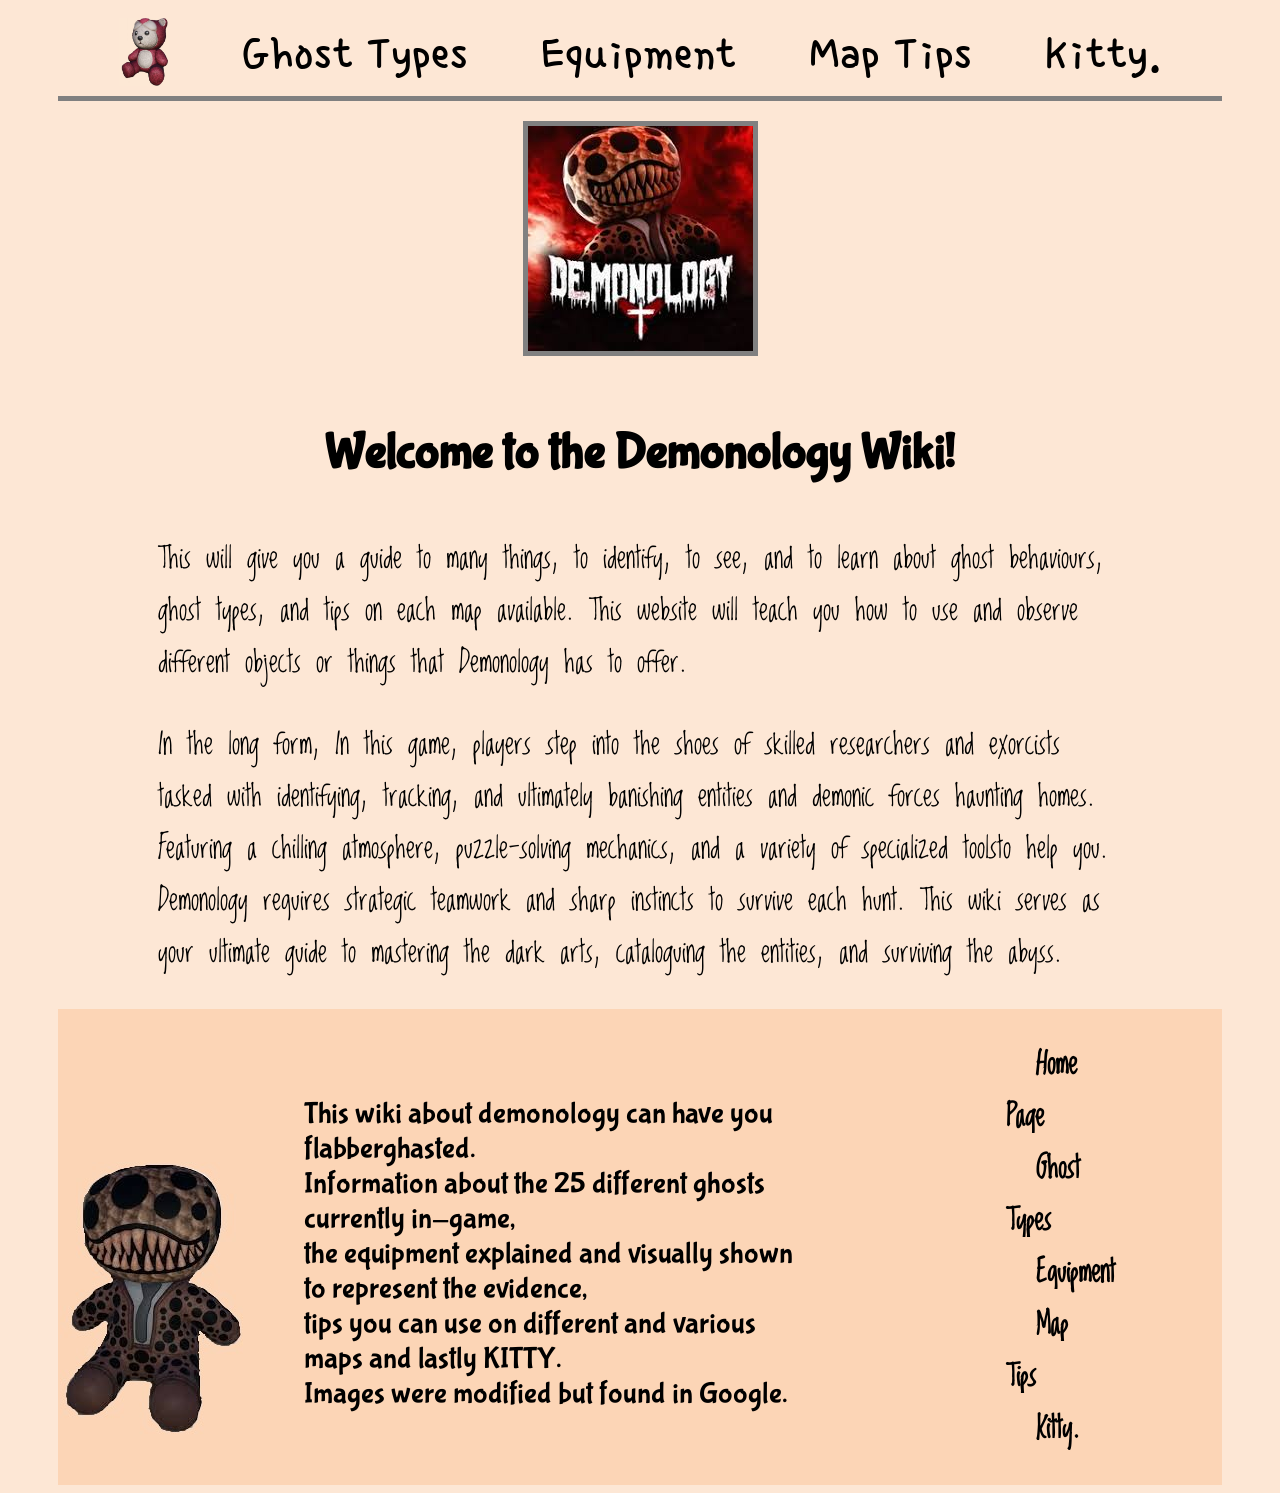
<file: index.html>
<html>
    <head>
        <link href="main.css" rel="stylesheet" type="text/css">
        <title>Demonology</title>
    </head>
    <body>
        <div class="links">
            <a href="index.html" class="link"><img class='logoimg'src="images/logo3.jpg" alt="demonologywikilogo"></a>
            <a href="ghosttypes.html" class="link f2">Ghost Types</a>
            <a href="equipment.html" class="link f3">Equipment</a>
            <a href="maptips.html" class="link f4">Map Tips</a>
            <a href="kitty.html" class=" link kitty f5">Kitty.</a>
        </div>
        <div class="background">
        <img class='startimg'src="images/start.jpg" alt="Demonology"><br>
        <h3>Welcome to the Demonology Wiki!</h3>
        <p class='topic'>This will give you a guide to many things, to identify, to see, and to learn about ghost behaviours, ghost types, and tips on each map available.
            This website will teach you how to use and observe different objects or things that Demonology has to offer.
        </p>
        <p>In the long form, 
        In this game, players step into the shoes of skilled researchers and exorcists tasked with identifying, tracking, and ultimately banishing entities and demonic forces haunting homes. 
        Featuring a chilling atmosphere, puzzle-solving mechanics, and a variety of specialized toolsto help you. Demonology requires strategic teamwork and sharp instincts to survive each hunt. 
        This wiki serves as your ultimate guide to mastering the dark arts, cataloguing the entities, and surviving the abyss.
        </p>
        </div>
        <div class="footer">
          <div class="biter">
            <img class="biterimg" src="images/biter.jpg" alt="biterplush">
          </div>
          <div class="smacker">
            <p class="footerfont">This wiki about demonology can have you flabberghasted.<br>
            Information about the 25 different ghosts currently in-game,<br>
            the equipment explained and visually shown to represent the evidence,<br>
            tips you can use on different and various maps and lastly KITTY.<br>
            Images were modified but found in Google.
            </p>
          </div>
          <div class="dastupids">
            <p>
            <a href="index.html" class="link now f1 foot">Home Page</a><br>
            <a href="ghosttypes.html" class="link f2 foot">Ghost Types</a><br>
            <a href="equipment.html" class="link f3 foot">Equipment</a><br>
            <a href="maptips.html" class="link f4 foot">Map Tips</a><br>
            <a href="kitty.html" class=" link kitty f5 foot">Kitty.</a><br>
            </p>
          </div>
        </div>
    </body>
</html>
</file>
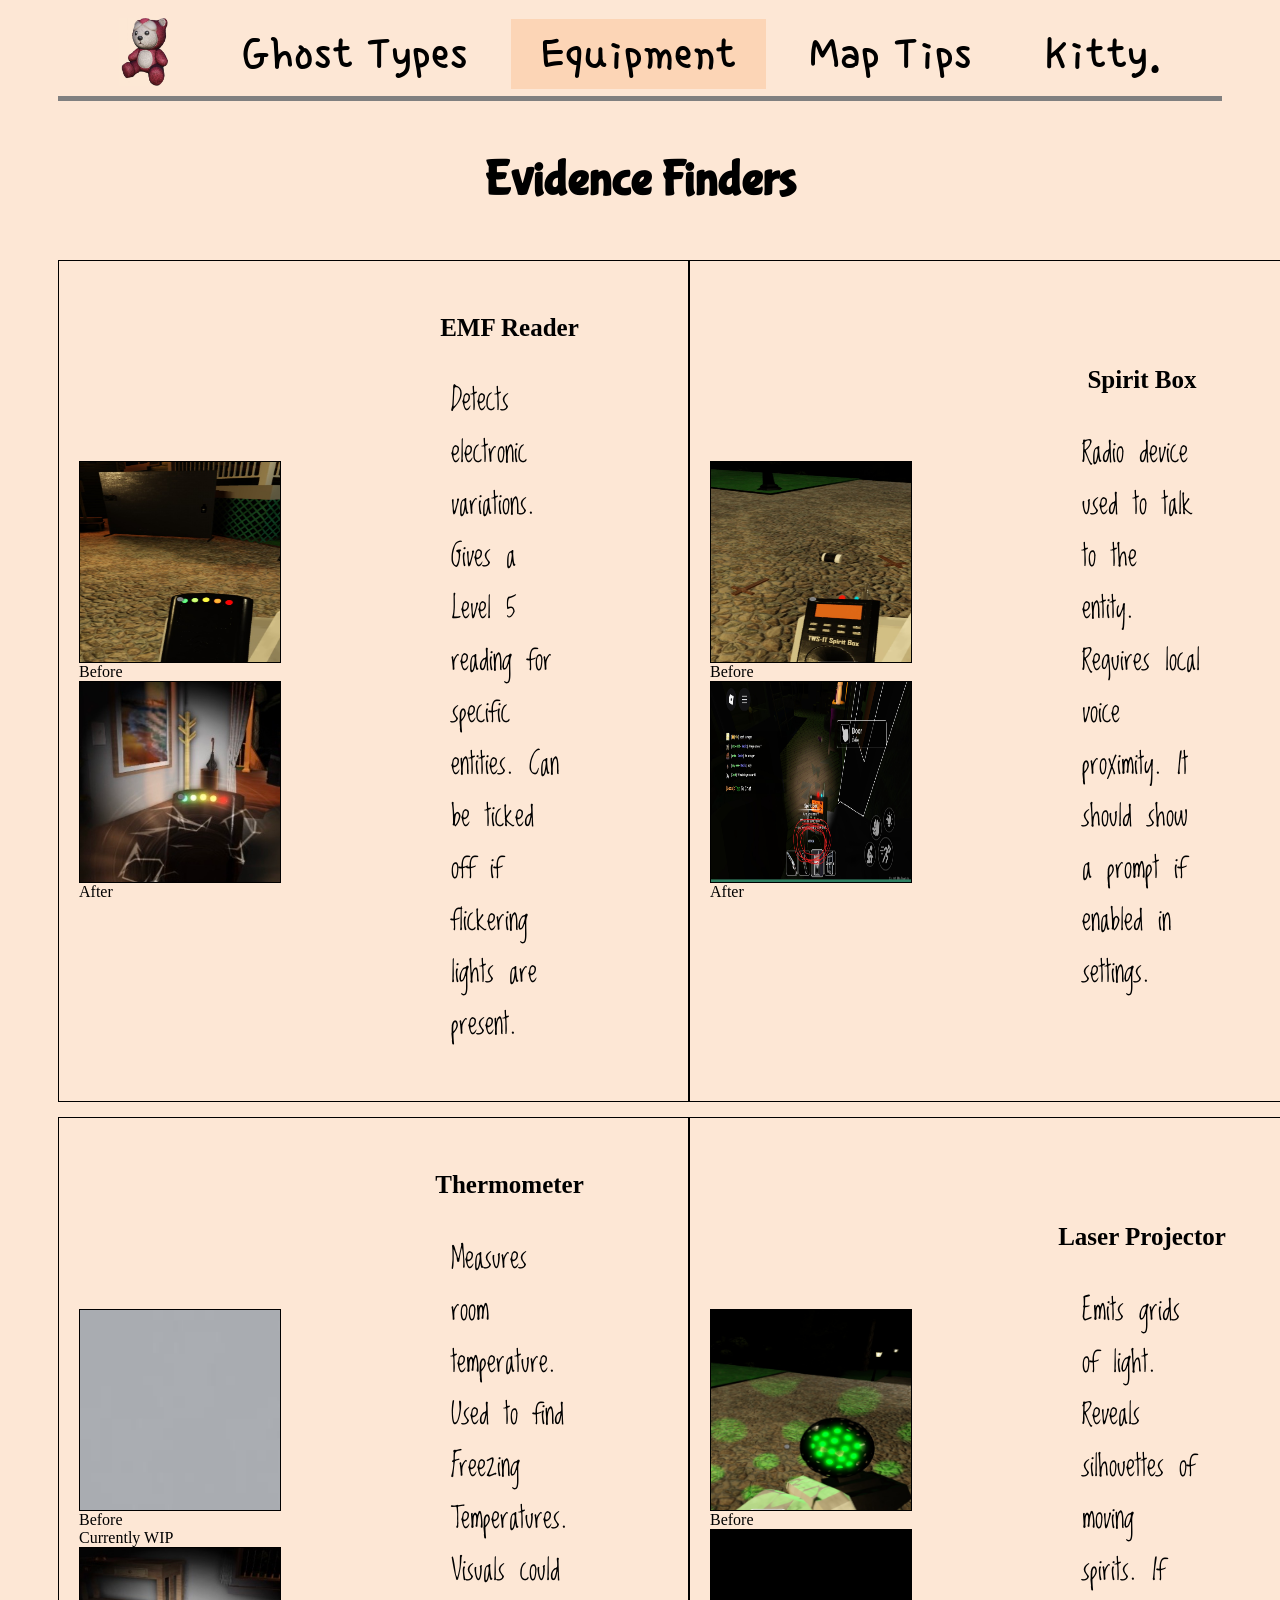
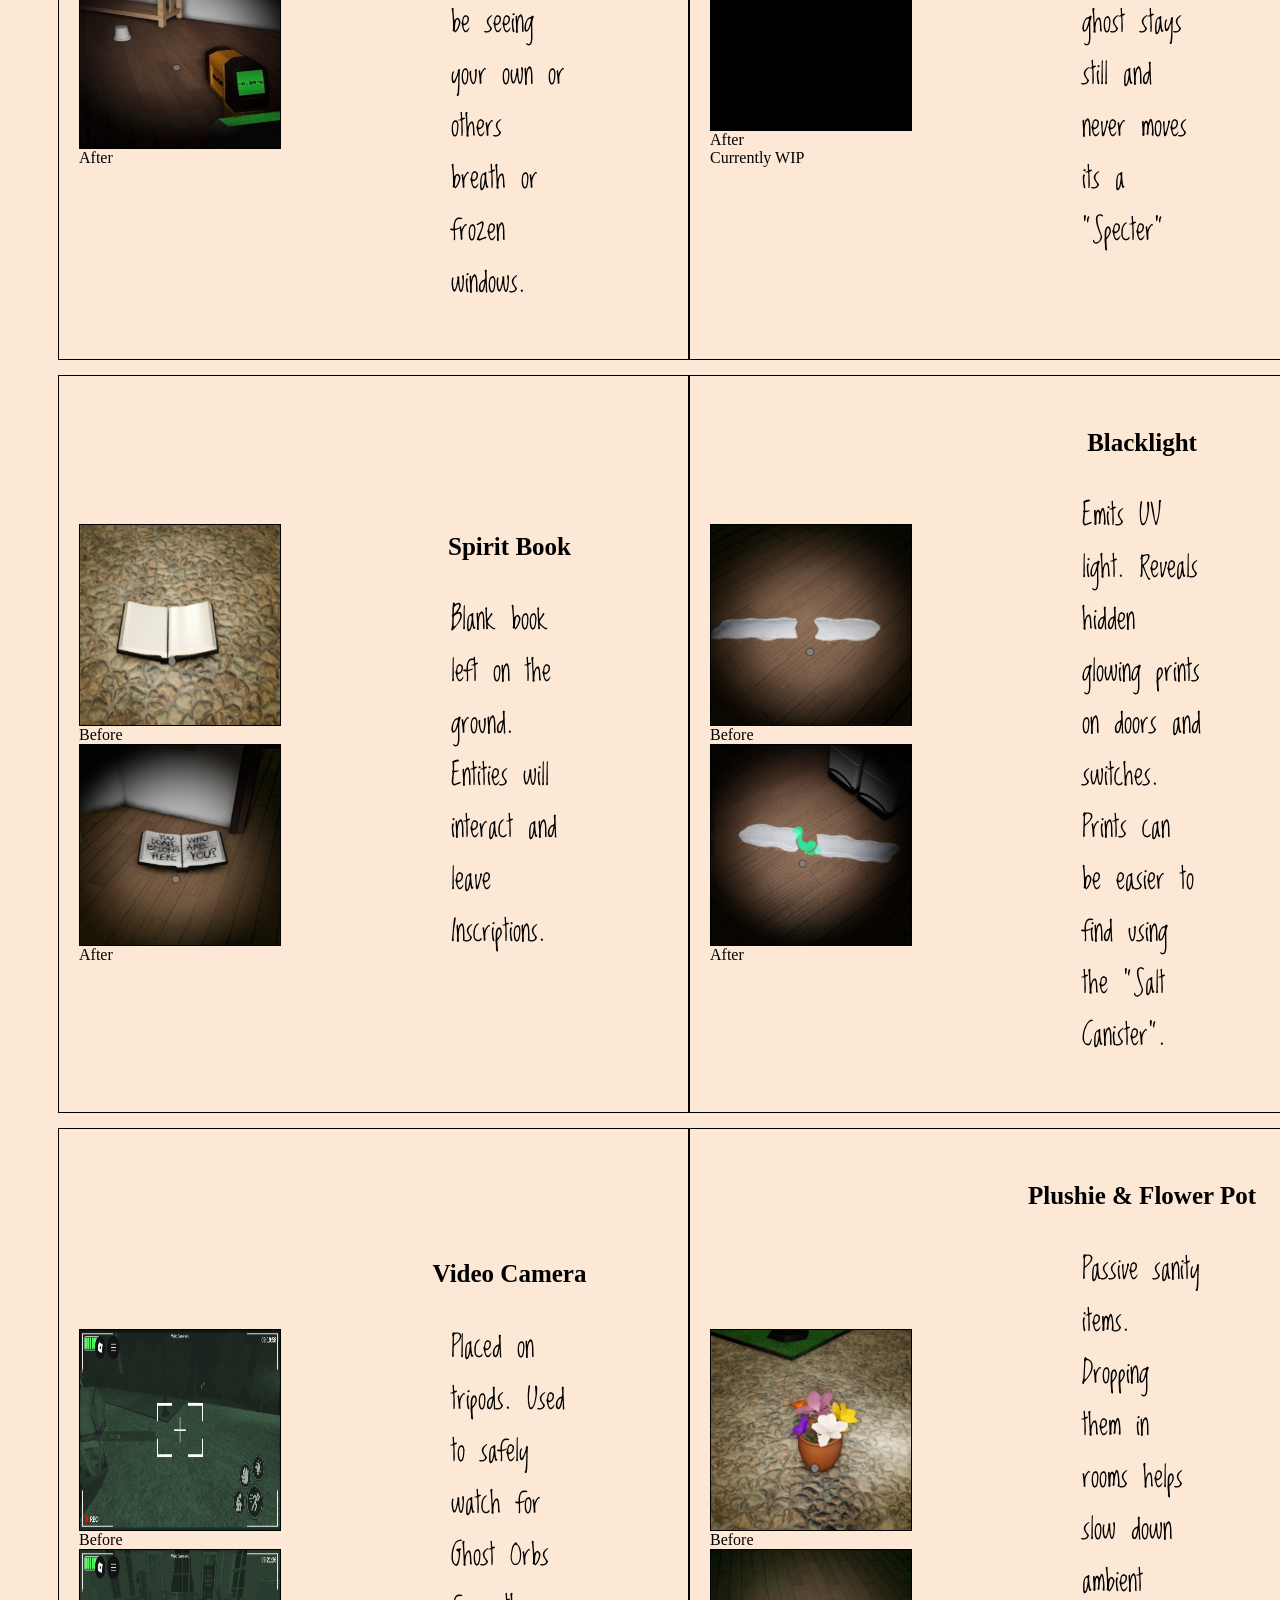
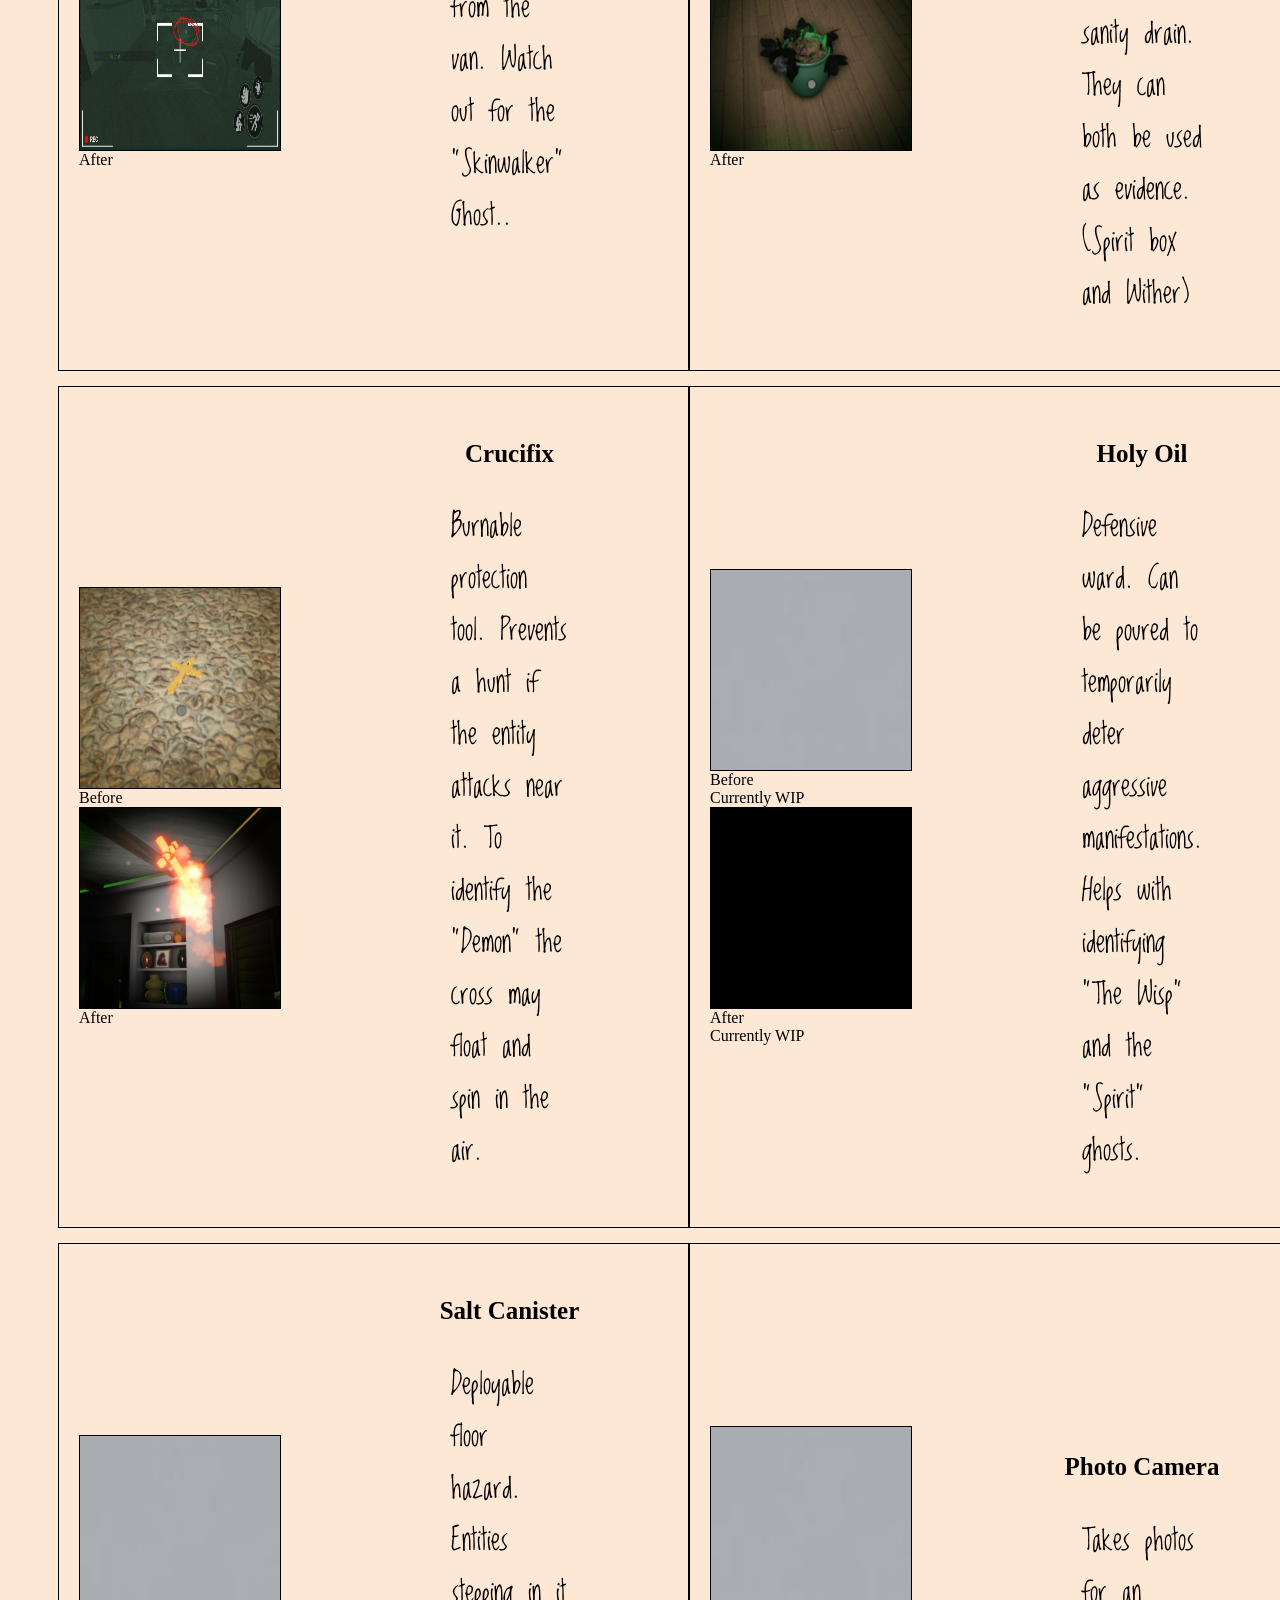
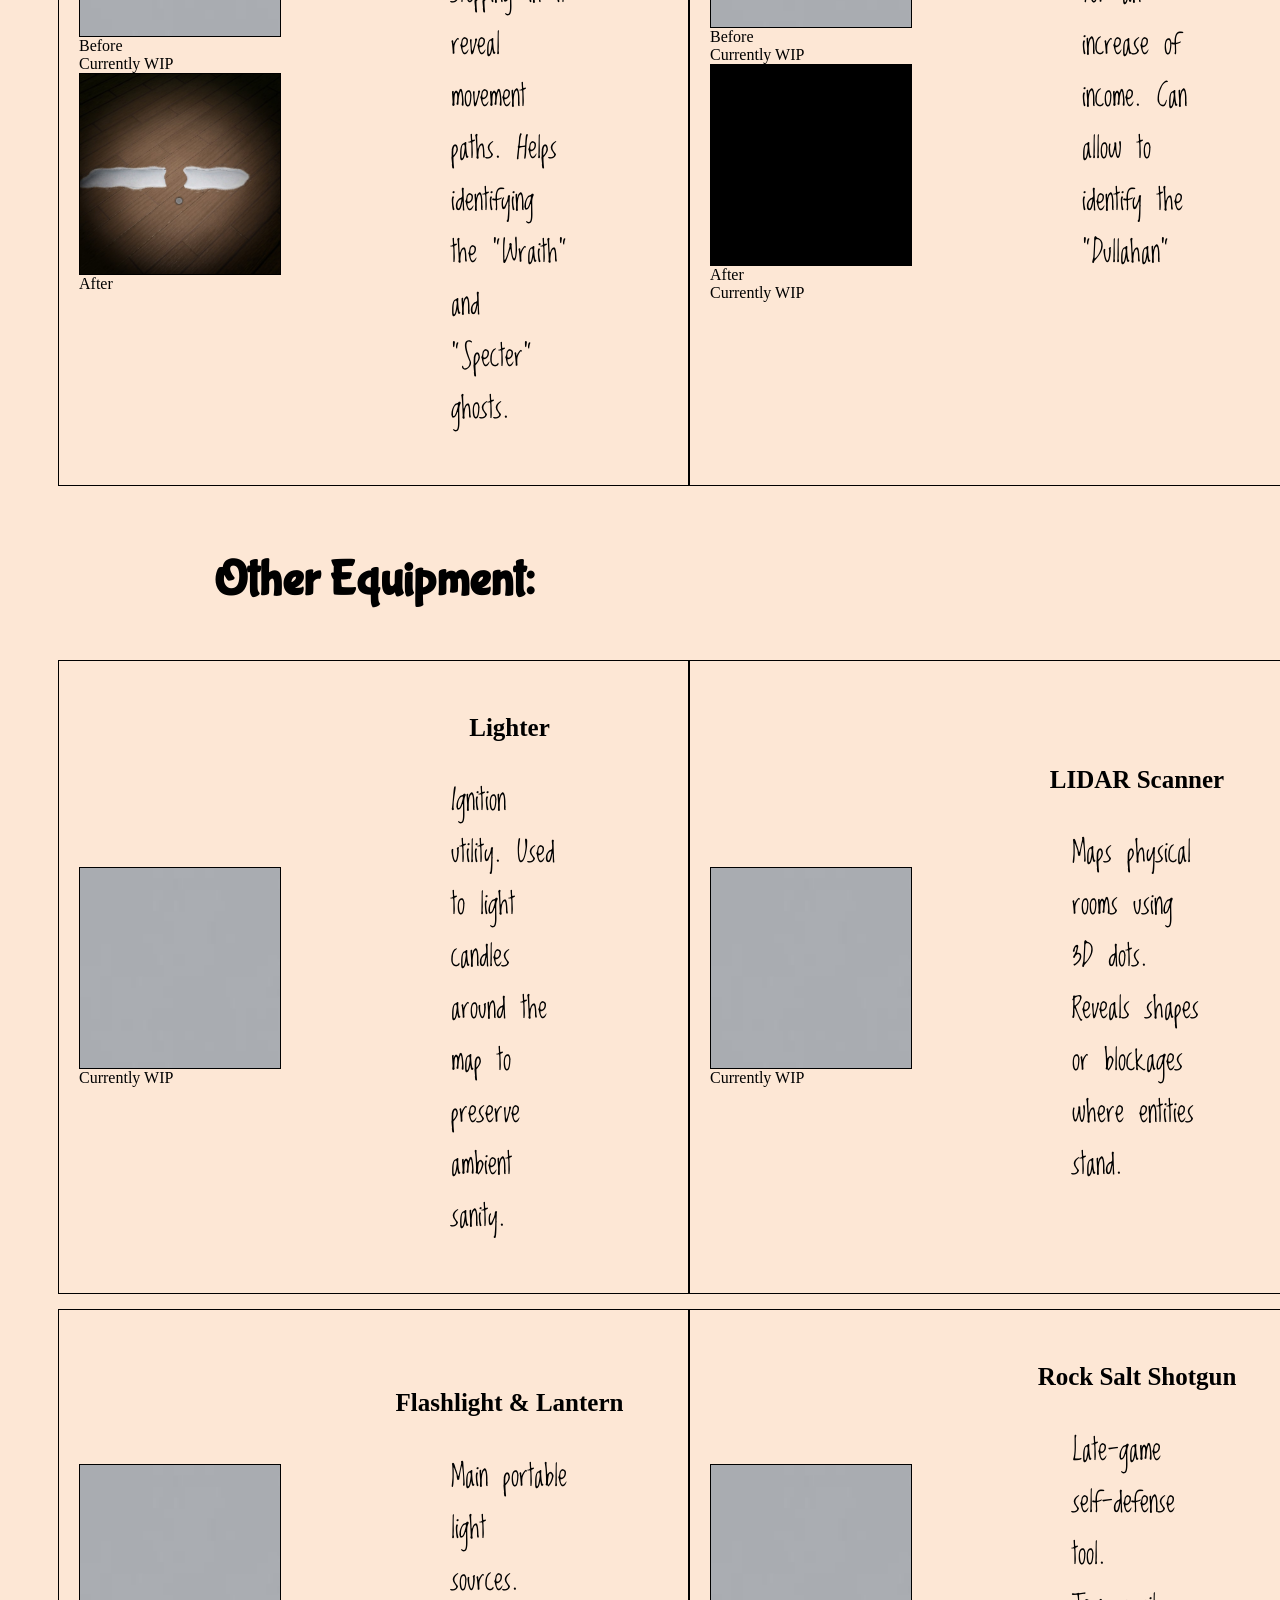
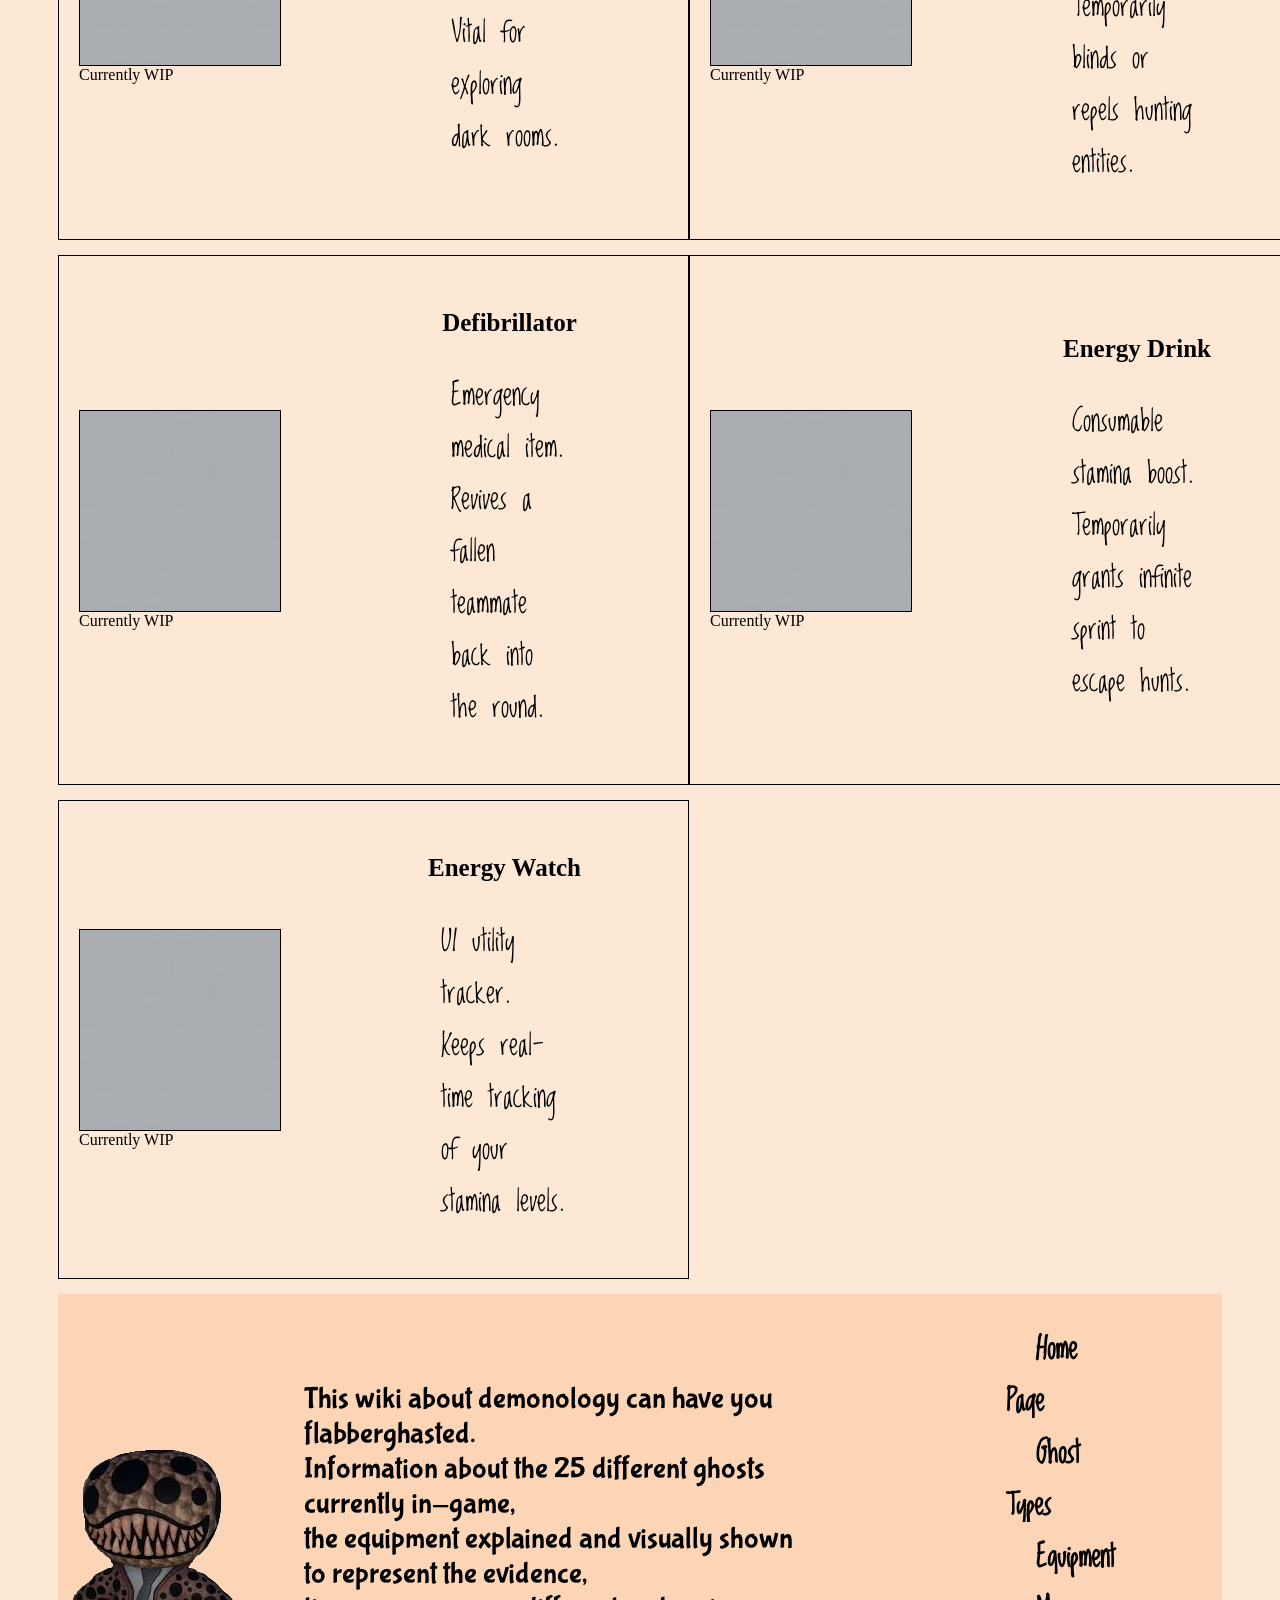
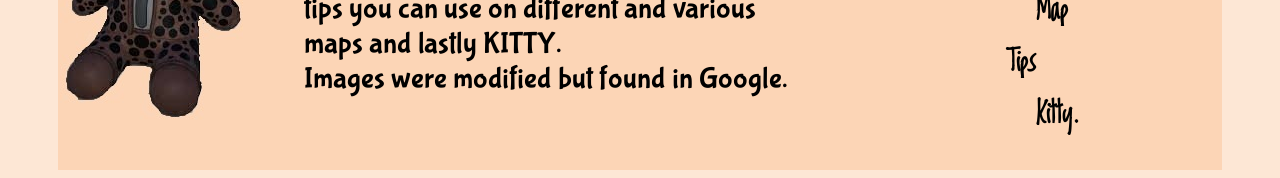
<file: equipment.html>
<html>
    <head>
        <link href="main.css" rel="stylesheet" type="text/css">
        <title>Equipment</title>
    </head>
    <body>
        <div class="links">
            <a href="index.html" class="link"><img class='logoimg'src="images/logo3.jpg" alt="demonologywikilogo"></a>
            <a href="ghosttypes.html" class="link f2">Ghost Types</a>
            <a href="equipment.html" class="link now f3">Equipment</a>
            <a href="maptips.html" class="link f4">Map Tips</a>
            <a href="kitty.html" class="link kitty f5">Kitty.</a>
        </div>
          <h3>Evidence Finders</h3>
          <div class="column2">
            <div class="item-row">
                <div class="item-squares">
                  <div class="spacing">
                    <div><img class='testequip'src="images/EMFBase.jpg" alt="EMF reader">Before</div>
                    <div><img class='testequip'src="images/EMF.jpg" alt="EMF reader">After</div>
                  </div>
                </div>
                <div class="item-text">
                    <h4>EMF Reader</h4>
                    <p>Detects electronic variations. Gives a Level 5 reading for specific entities. Can be ticked off if flickering lights are present.</p>
                </div>
            </div>
            <div class="item-row">
                <div class="item-squares">
                  <div class="spacing">
                    <div><img class='testequip'src="images/SpiritBoxBase.jpg" alt="Spirit Box">Before</div>
                    <div><img class='testequip'src="images/SpiritBox.jpg" alt="Spirit Box">After</div>
                  </div>
                </div>
                <div class="item-text">
                    <h4>Spirit Box</h4>
                    <p>Radio device used to talk to the entity. Requires local voice proximity. It should show a prompt if enabled in settings.</p>
                </div>
            </div>
            <div class="item-row">
                <div class="item-squares">
                  <div class="spacing">
                    <div><img class='testequip'src="images/grey.jpg" alt="Thermometer">Before</div>Currently WIP
                    <div><img class='testequip'src="images/Thermometer.jpg" alt="Thermometer">After</div>
                  </div>
                </div>
                <div class="item-text">
                    <h4>Thermometer</h4>
                    <p>Measures room temperature. Used to find Freezing Temperatures. Visuals could be seeing your own or others breath or frozen windows.</p>
                </div>
            </div>
            <div class="item-row">
                <div class="item-squares">
                  <div class="spacing">
                    <div><img class='testequip'src="images/LaserProjectorBase.jpg" alt="Laser Projector">Before</div>
                    <div><img class='testequip'src="images/black.jpg" alt="Laser Projector">After</div>Currently WIP
                  </div>
                </div>
                <div class="item-text">
                    <h4>Laser Projector</h4>
                    <p>Emits grids of light. Reveals silhouettes of moving spirits. If ghost stays still and never moves its a "Specter"</p>
                </div>
            </div>
            <div class="item-row"> 
                <div class="item-squares">
                  <div class="spacing">
                    <div><img class='testequip'src="images/SpiritBookBase.jpg" alt="Spirit Book">Before</div>
                    <div><img class='testequip'src="images/SpiritBook.jpg" alt="Spirit Book">After</div>
                  </div>
                </div>
                <div class="item-text">
                    <h4>Spirit Book</h4>
                    <p>Blank book left on the ground. Entities will interact and leave Inscriptions.</p>
                </div>
            </div>
            <div class="item-row">
                <div class="item-squares">
                  <div class="spacing">
                    <div><img class='testequip'src="images/HandprintBase.jpg" alt="Blacklight">Before</div>
                    <div><img class='testequip'src="images/Handprint.jpg" alt="Blacklight">After</div>
                  </div>
                </div>
                <div class="item-text">
                    <h4>Blacklight</h4>
                    <p>Emits UV light. Reveals hidden glowing prints on doors and switches. Prints can be easier to find using the "Salt Canister".</p>
                </div>
            </div>
            <div class="item-row">
                <div class="item-squares">
                  <div class="spacing">
                    <div><img class='testequip'src="images/VideoCameraBase.jpg" alt="Video Camera">Before</div>
                    <div><img class='testequip'src="images/VideoCamera.jpg" alt="Video Camera">After</div>
                  </div>
                </div>
                <div class="item-text">
                    <h4>Video Camera</h4>
                    <p>Placed on tripods. Used to safely watch for Ghost Orbs from the van. Watch out for the "Skinwalker" Ghost..</p>
                </div>
            </div>
            <div class="item-row">
                <div class="item-squares">
                  <div class="spacing">
                    <div><img class='testequip'src="images/WitherBase.jpg" alt="Plushie & Flower Pot">Before</div>
                    <div><img class='testequip'src="images/Wither.jpg" alt="Plushie & Flower Pot">After</div>
                  </div>
                </div>
                <div class="item-text">
                    <h4>Plushie & Flower Pot</h4>
                    <p>Passive sanity items. Dropping them in rooms helps slow down ambient sanity drain. They can both be used as evidence. (Spirit box and Wither)</p>
                </div>
            </div>
            <div class="item-row">
                <div class="item-squares">
                  <div class="spacing">
                    <div><img class='testequip'src="images/CrossBase.jpg" alt="Crucifix">Before</div>
                    <div><img class='testequip'src="images/Cross.jpg" alt="Crucifix">After</div>
                  </div>
                </div>
                <div class="item-text">
                    <h4>Crucifix</h4>
                    <p>Burnable protection tool. Prevents a hunt if the entity attacks near it. To identify the "Demon" the cross may float and spin in the air.</p>
                </div>
            </div>
            <div class="item-row">
                <div class="item-squares">
                  <div class="spacing">
                    <div><img class='testequip'src="images/grey.jpg" alt="Holy Oil">Before</div>Currently WIP
                    <div><img class='testequip'src="images/black.jpg" alt="Holy Oil">After</div>Currently WIP
                  </div>
                </div>
                <div class="item-text">
                    <h4>Holy Oil</h4>
                    <p>Defensive ward. Can be poured to temporarily deter aggressive manifestations. Helps with identifying "The Wisp" and the "Spirit" ghosts.</p>
                </div>
            </div>
            <div class="item-row">
                <div class="item-squares">
                  <div class="spacing">
                    <div><img class='testequip'src="images/grey.jpg" alt="Salt Canister">Before</div>Currently WIP
                    <div><img class='testequip'src="images/HandprintBase.jpg" alt="Salt Canister">After</div>
                  </div>
                </div>
                <div class="item-text">
                    <h4>Salt Canister</h4>
                    <p>Deployable floor hazard. Entities stepping in it reveal movement paths. Helps identifying the "Wraith" and "Specter" ghosts.</p>
                </div>
            </div>
            <div class="item-row">
                <div class="item-squares">
                  <div class="spacing">
                    <div><img class='testequip'src="images/grey.jpg" alt="Photo Camera">Before</div>Currently WIP
                    <div><img class='testequip'src="images/black.jpg" alt="Photo Camera">After</div>Currently WIP
                  </div>
                </div>
                <div class="item-text">
                    <h4>Photo Camera</h4>
                    <p>Takes photos for an increase of income. Can allow to identify the "Dullahan"</p>
                </div>
            </div>
          <h3><div class="other">Other Equipment:</div></h3><br>
            <div class="item-row">
                <div class="item-squares">
                  <div class="spacing">
                    <div><img class='testequip'src="images/grey.jpg" alt="Lighter"></div>Currently WIP
                  </div>
                </div>
                <div class="item-text">
                    <h4>Lighter</h4>
                    <p>Ignition utility. Used to light candles around the map to preserve ambient sanity.</p>
                </div>
            </div>
            <div class="item-row">
                <div class="item-squarexs">
                  <div class="spacing">
                    <div><img class='testequip'src="images/grey.jpg" alt="LIDAR Scanner"></div>Currently WIP
                  </div>
                </div>
                <div class="item-text">
                    <h4>LIDAR Scanner</h4>
                    <p>Maps physical rooms using 3D dots. Reveals shapes or blockages where entities stand.</p>
                </div>
            </div>
            <div class="item-row">
                <div class="item-squares">
                  <div class="spacing">
                    <div><img class='testequip'src="images/grey.jpg" alt="Flashlight & Lantern"></div>Currently WIP
                  </div>
                </div>
                <div class="item-text">
                    <h4>Flashlight & Lantern</h4>
                    <p>Main portable light sources. Vital for exploring dark rooms.</p>
                </div>
            </div>
            <div class="item-row">
                <div class="item-squarexs">
                  <div class="spacing">
                    <div><img class='testequip'src="images/grey.jpg" alt="Rock Salt Shotgun"></div>Currently WIP
                  </div>
                </div>
                <div class="item-text">
                    <h4>Rock Salt Shotgun</h4>
                    <p>Late-game self-defense tool. Temporarily blinds or repels hunting entities.</p>
                </div>
            </div>
            <div class="item-row">
                <div class="item-squares">
                  <div class="spacing">
                    <div><img class='testequip'src="images/grey.jpg" alt="Defibrillator"></div>Currently WIP
                  </div>
                </div>
                <div class="item-text">
                    <h4>Defibrillator</h4>
                    <p>Emergency medical item. Revives a fallen teammate back into the round.</p>
                </div>
            </div>
            <div class="item-row">
                <div class="item-squarexs">
                  <div class="spacing">
                    <div><img class='testequip'src="images/grey.jpg" alt="Energy Drink"></div>Currently WIP
                  </div>
                </div>
                <div class="item-text">
                    <h4>Energy Drink</h4>
                    <p>Consumable stamina boost. Temporarily grants infinite sprint to escape hunts.</p>
                </div>
            </div>
            <div class="item-row">
                <div class="item-squarexs">
                  <div class="spacing">
                    <div><img class='testequip'src="images/grey.jpg" alt="Energy Watch"></div>Currently WIP
                  </div>
                </div>
                <div class="item-text">
                    <h4>Energy Watch</h4>
                    <p>UI utility tracker. Keeps real-time tracking of your stamina levels.</p>
                </div>
            </div>
          </div>
          
        <div class="footer">
          <div class="biter">
            <img class="biterimg" src="images/biter.jpg" alt="biterplush">
          </div>
          <div class="smacker">
            <p class="footerfont">
            This wiki about demonology can have you flabberghasted.<br>
            Information about the 25 different ghosts currently in-game,<br>
            the equipment explained and visually shown to represent the evidence,<br>
            tips you can use on different and various maps and lastly KITTY.<br>
            Images were modified but found in Google.
            </p>
          </div>
          <div class="dastupids">
            <p>
            <a href="index.html" class="link now f1 foot">Home Page</a><br>
            <a href="ghosttypes.html" class="link f2 foot">Ghost Types</a><br>
            <a href="equipment.html" class="link f3 foot">Equipment</a><br>
            <a href="maptips.html" class="link f4 foot">Map Tips</a><br>
            <a href="kitty.html" class=" link kitty f5 foot">Kitty.</a><br>
            </p>
          </div>
        </div>
    </body>
</html>
</file>
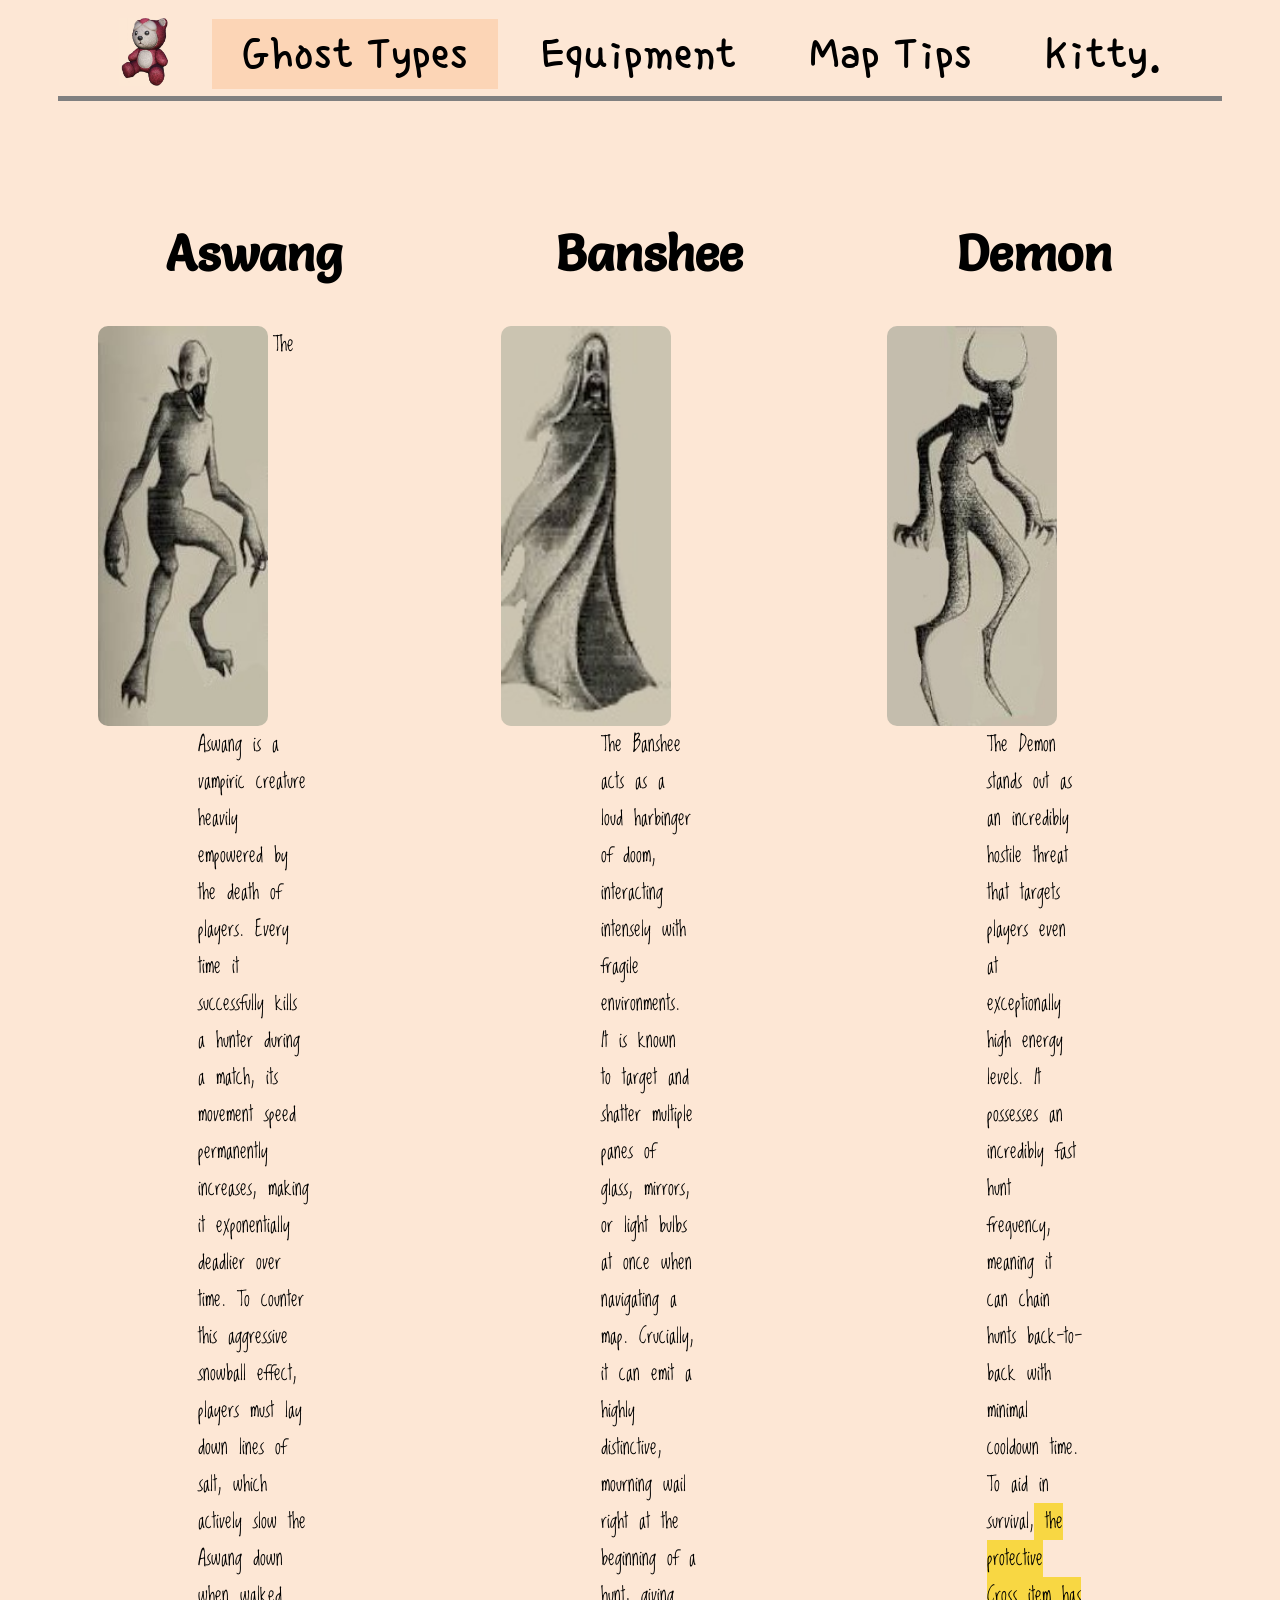
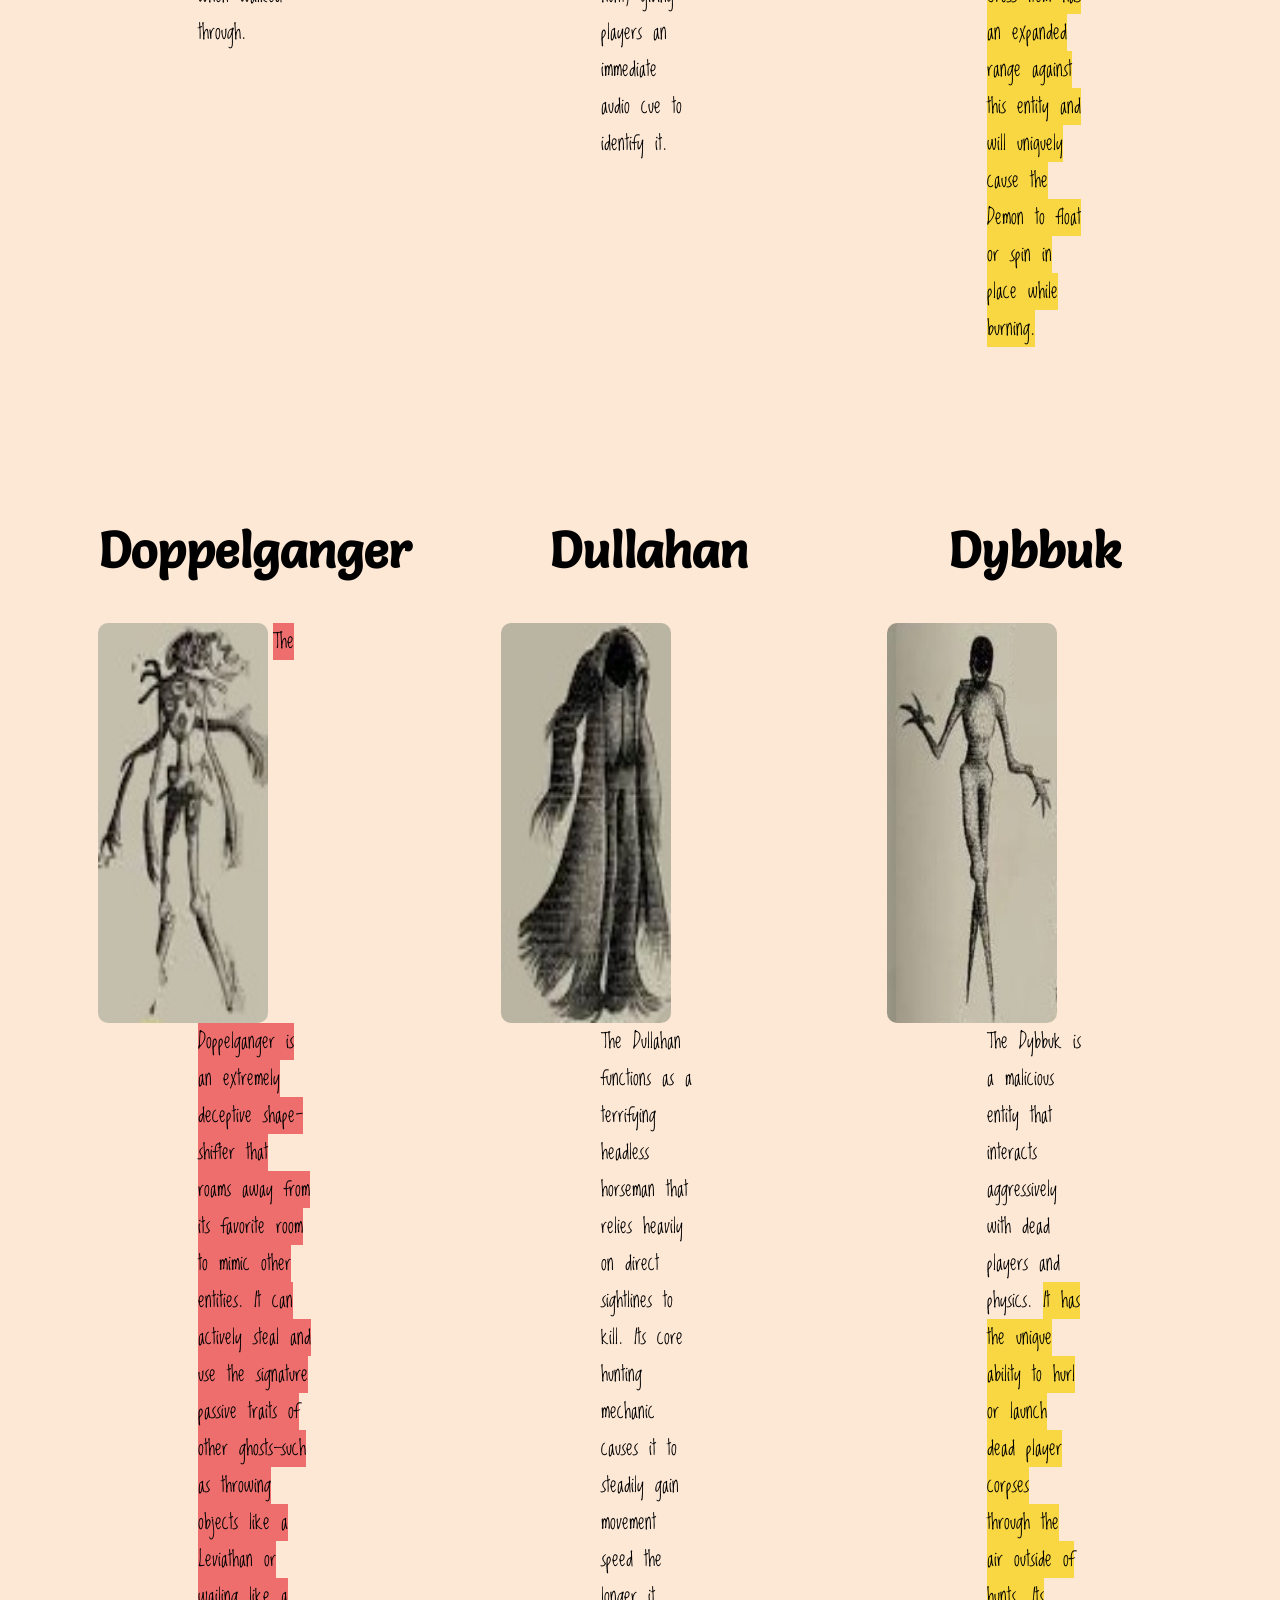
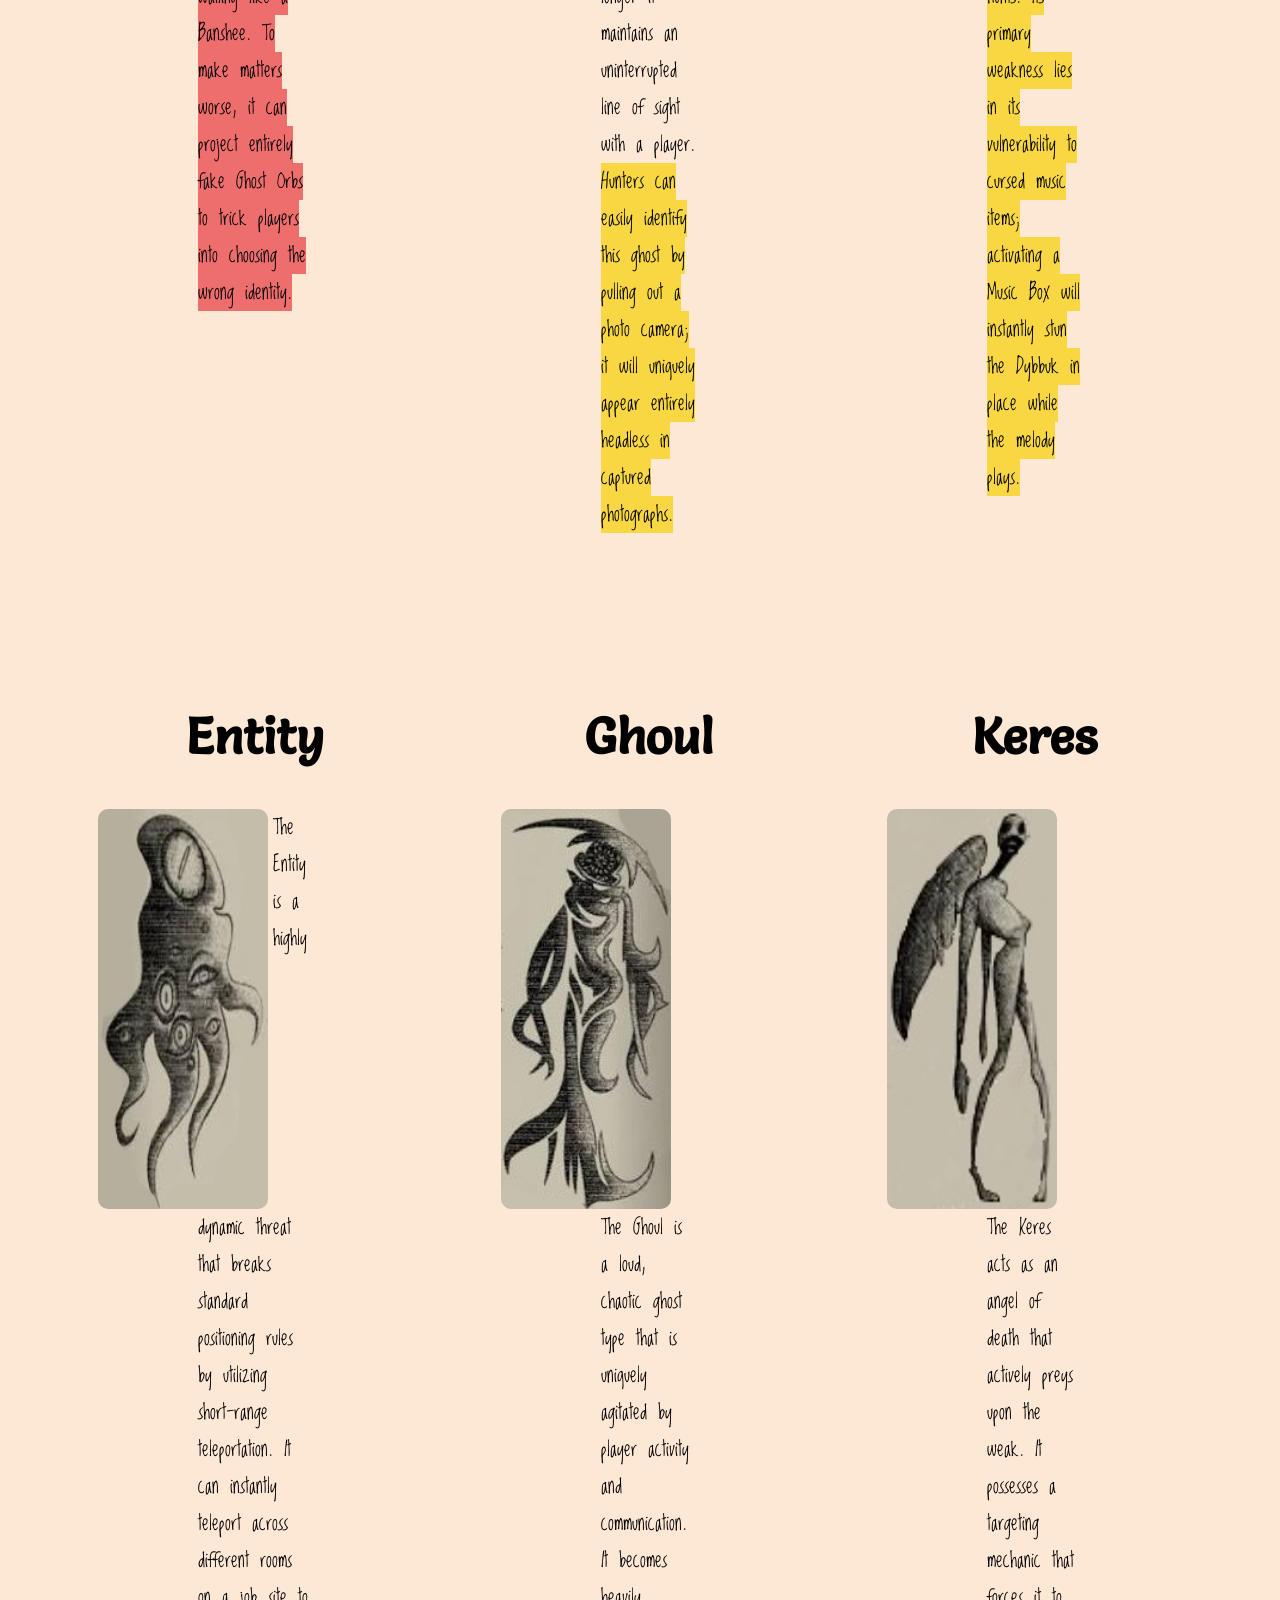
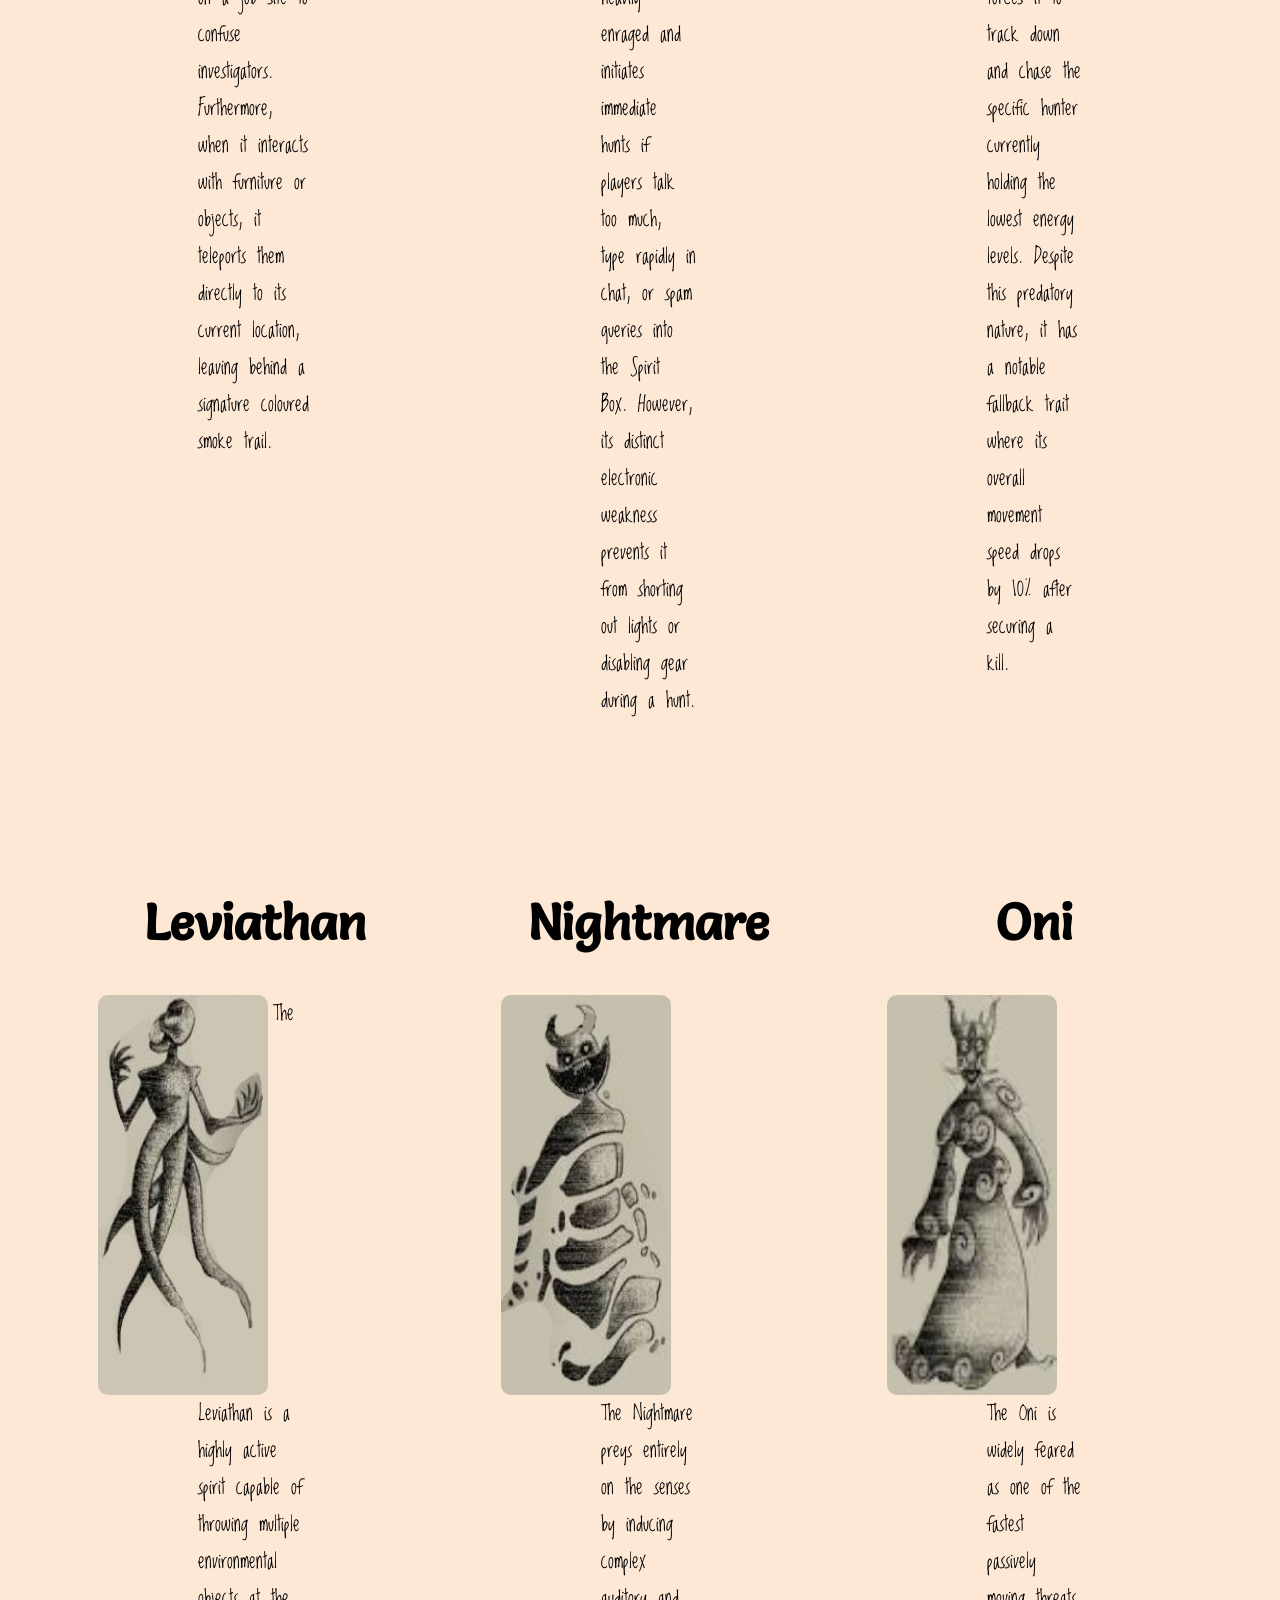
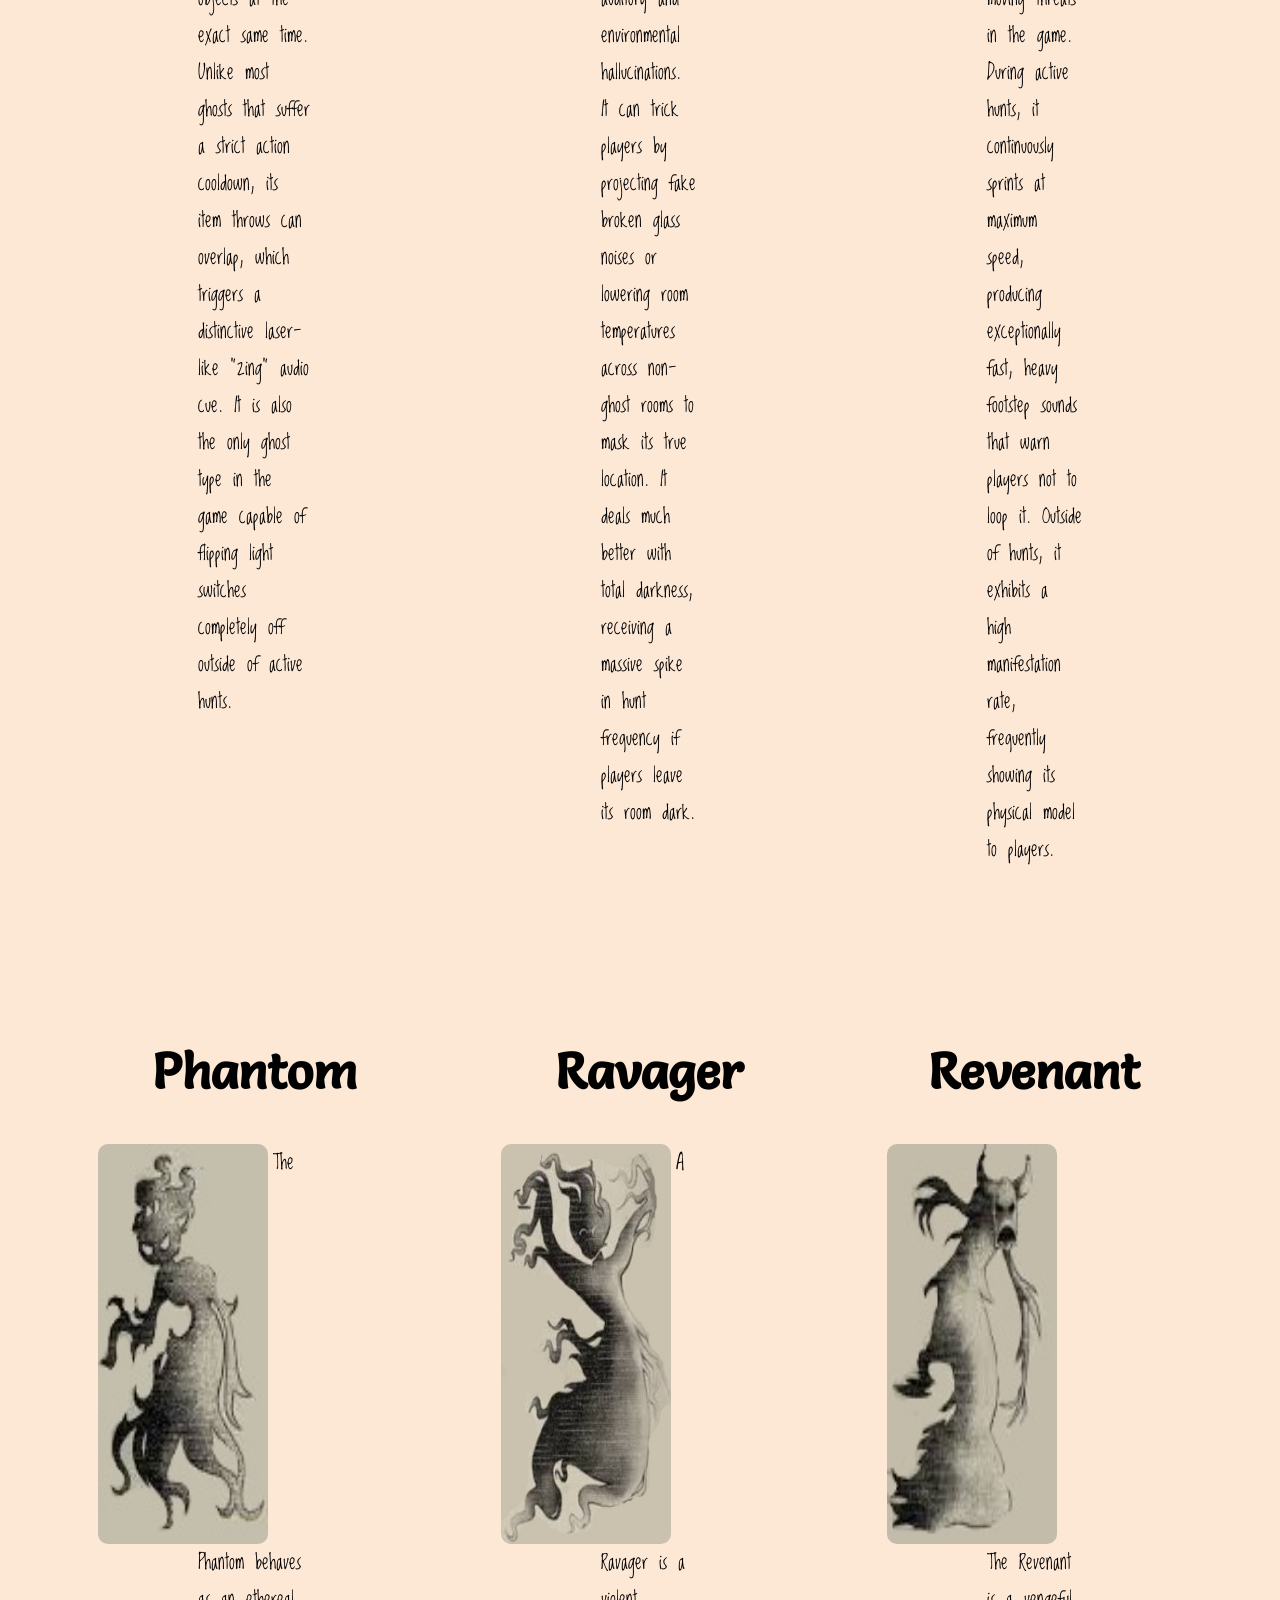
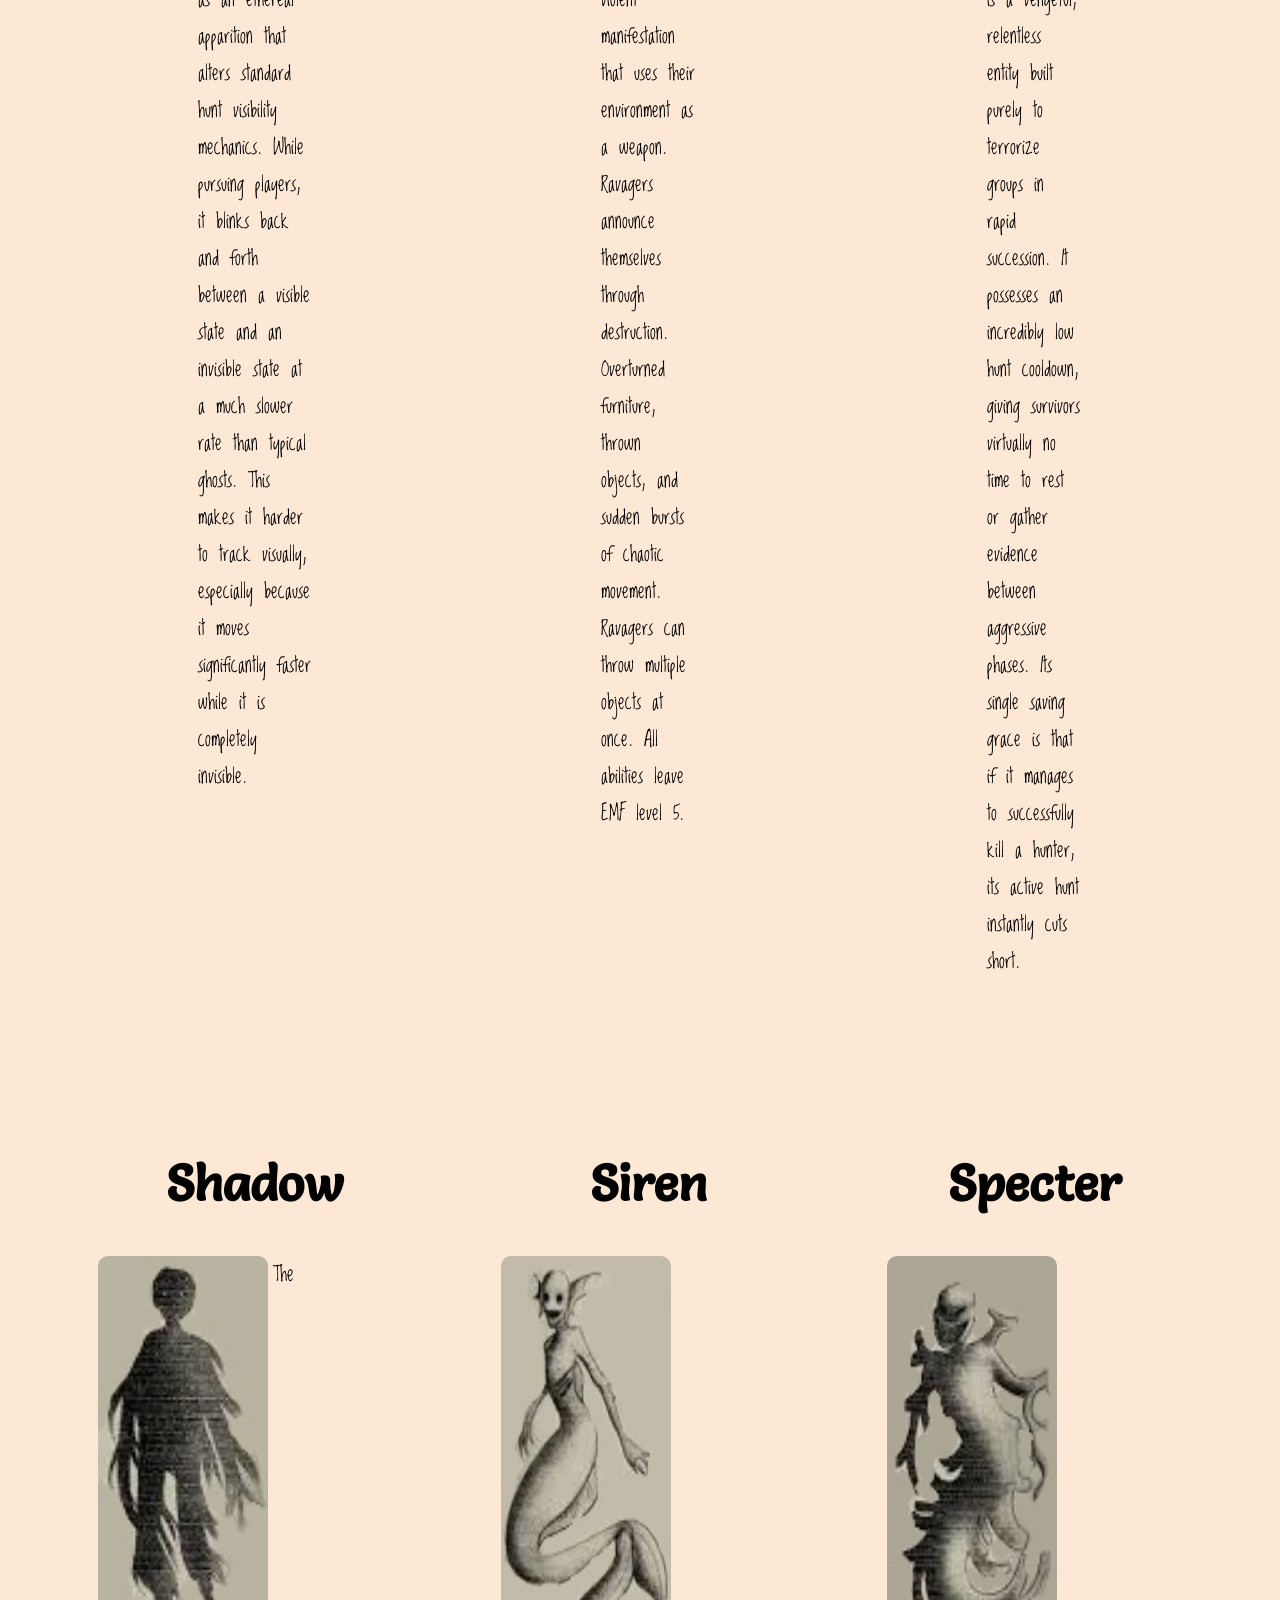
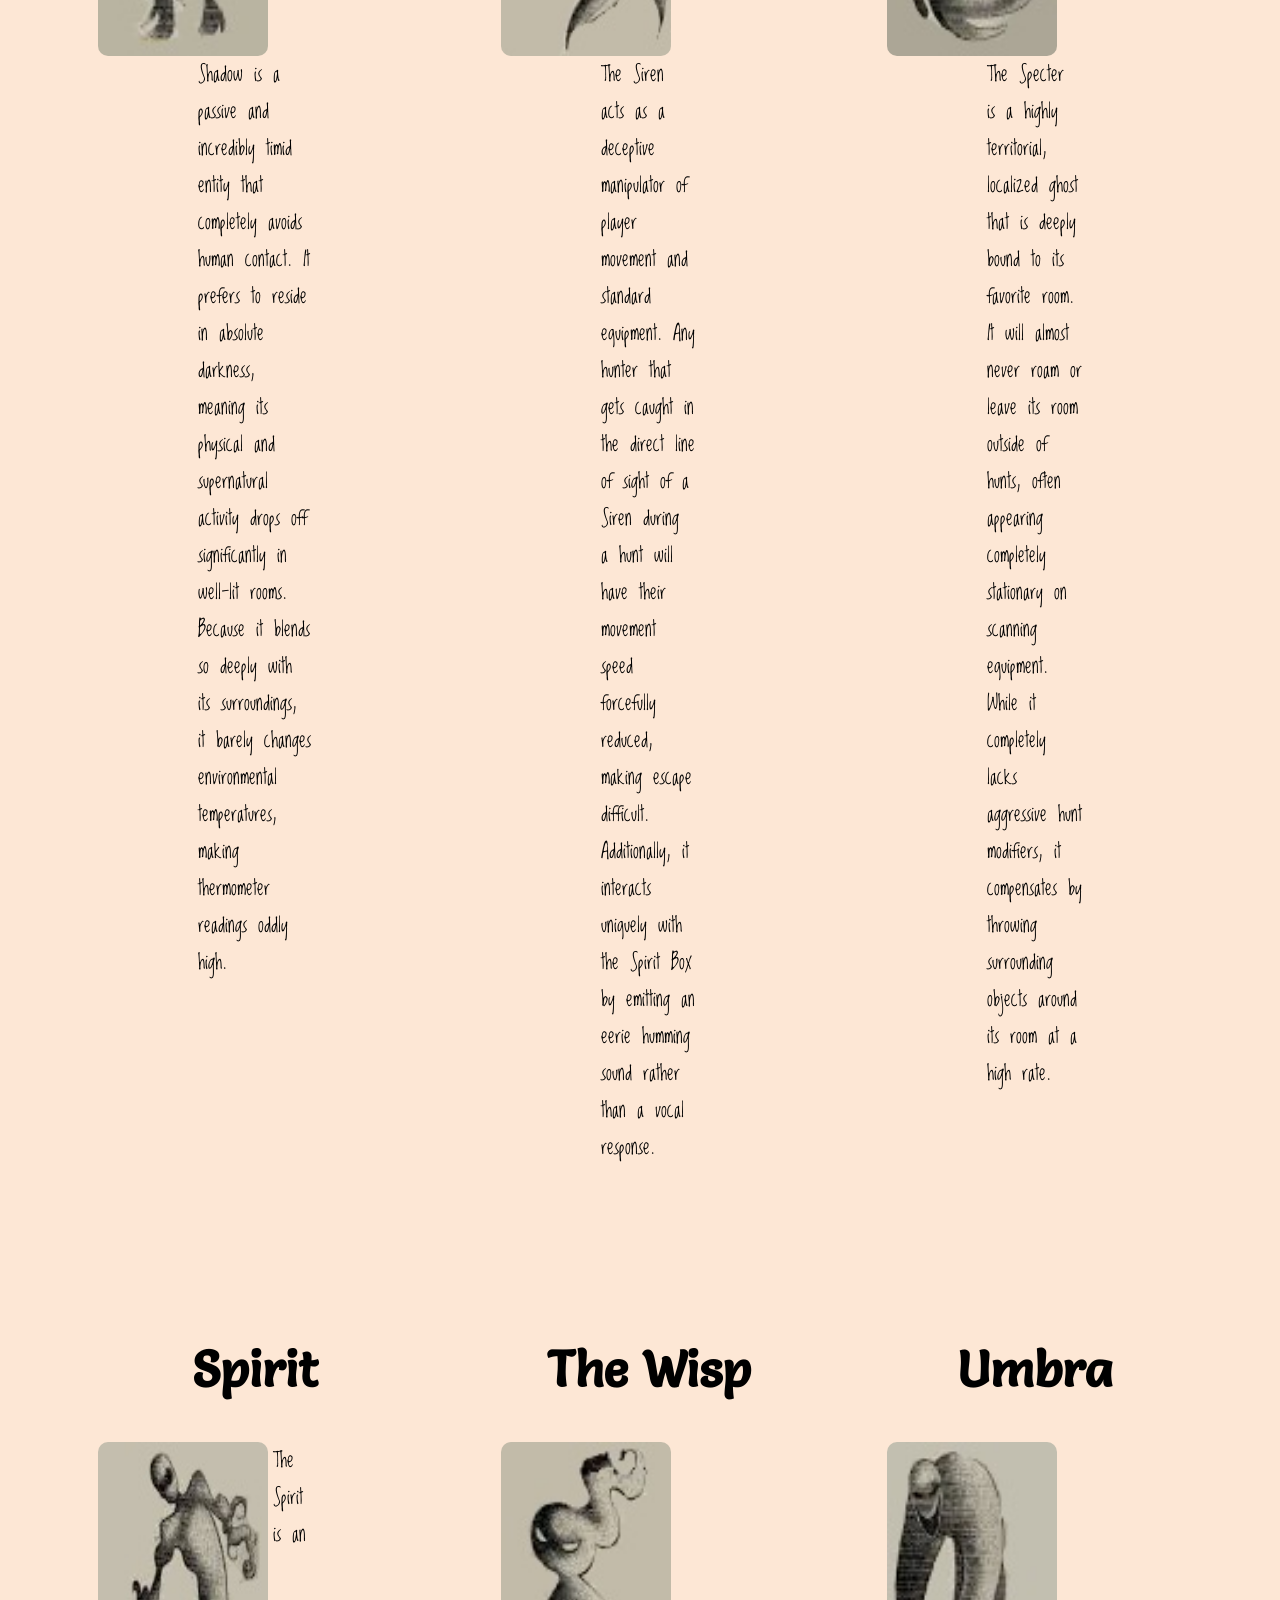
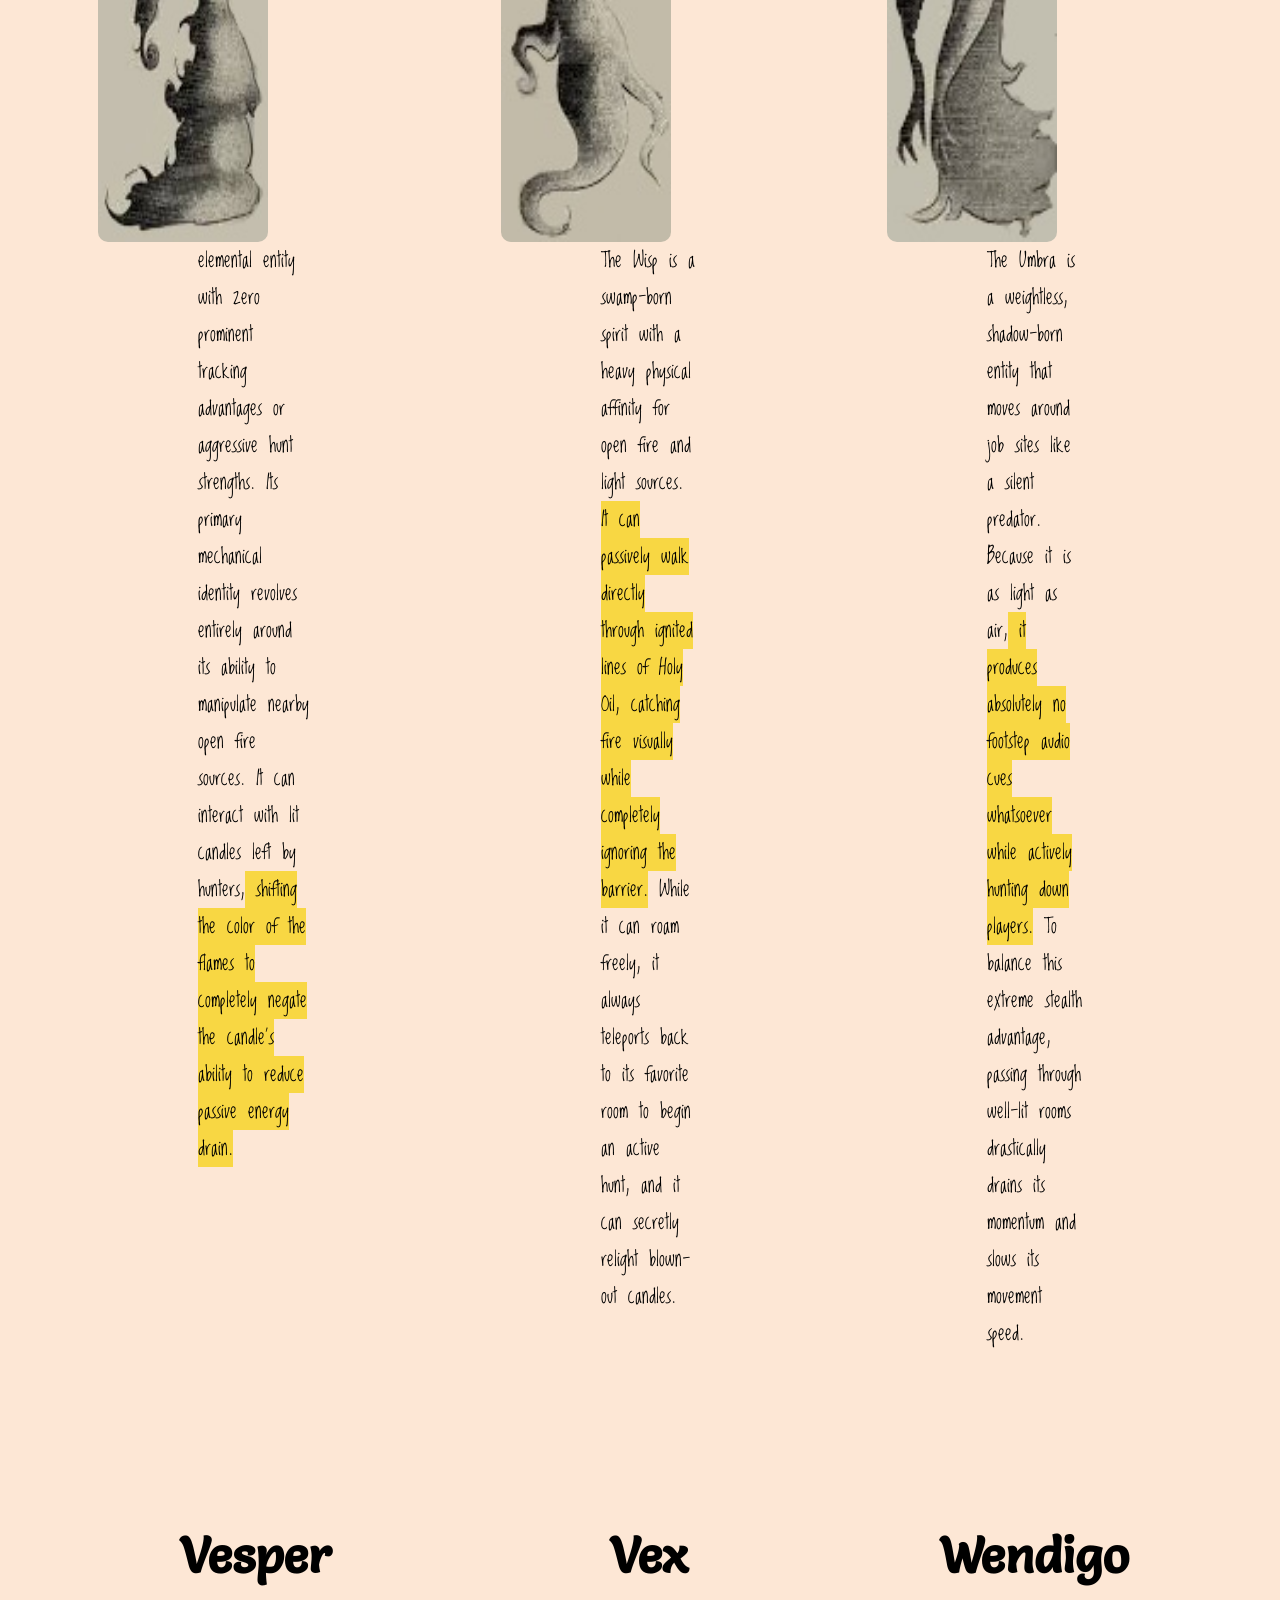
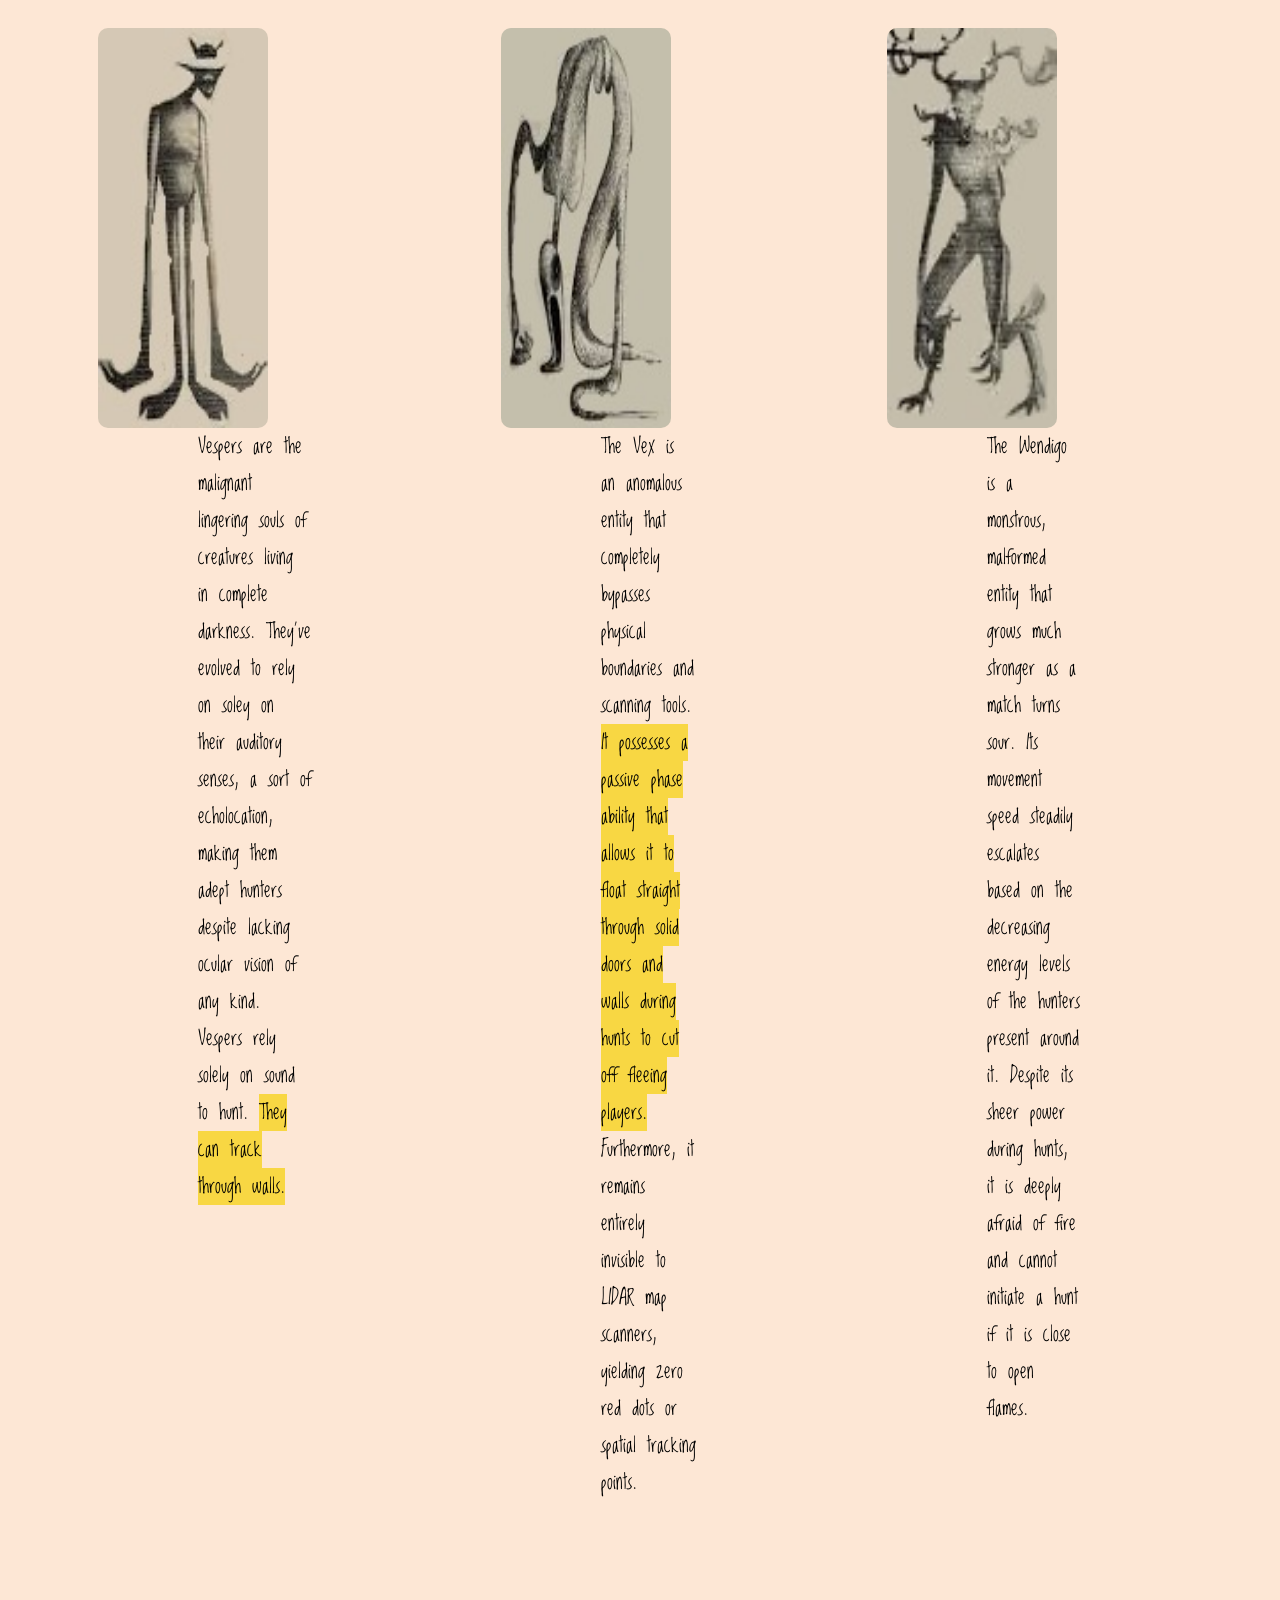
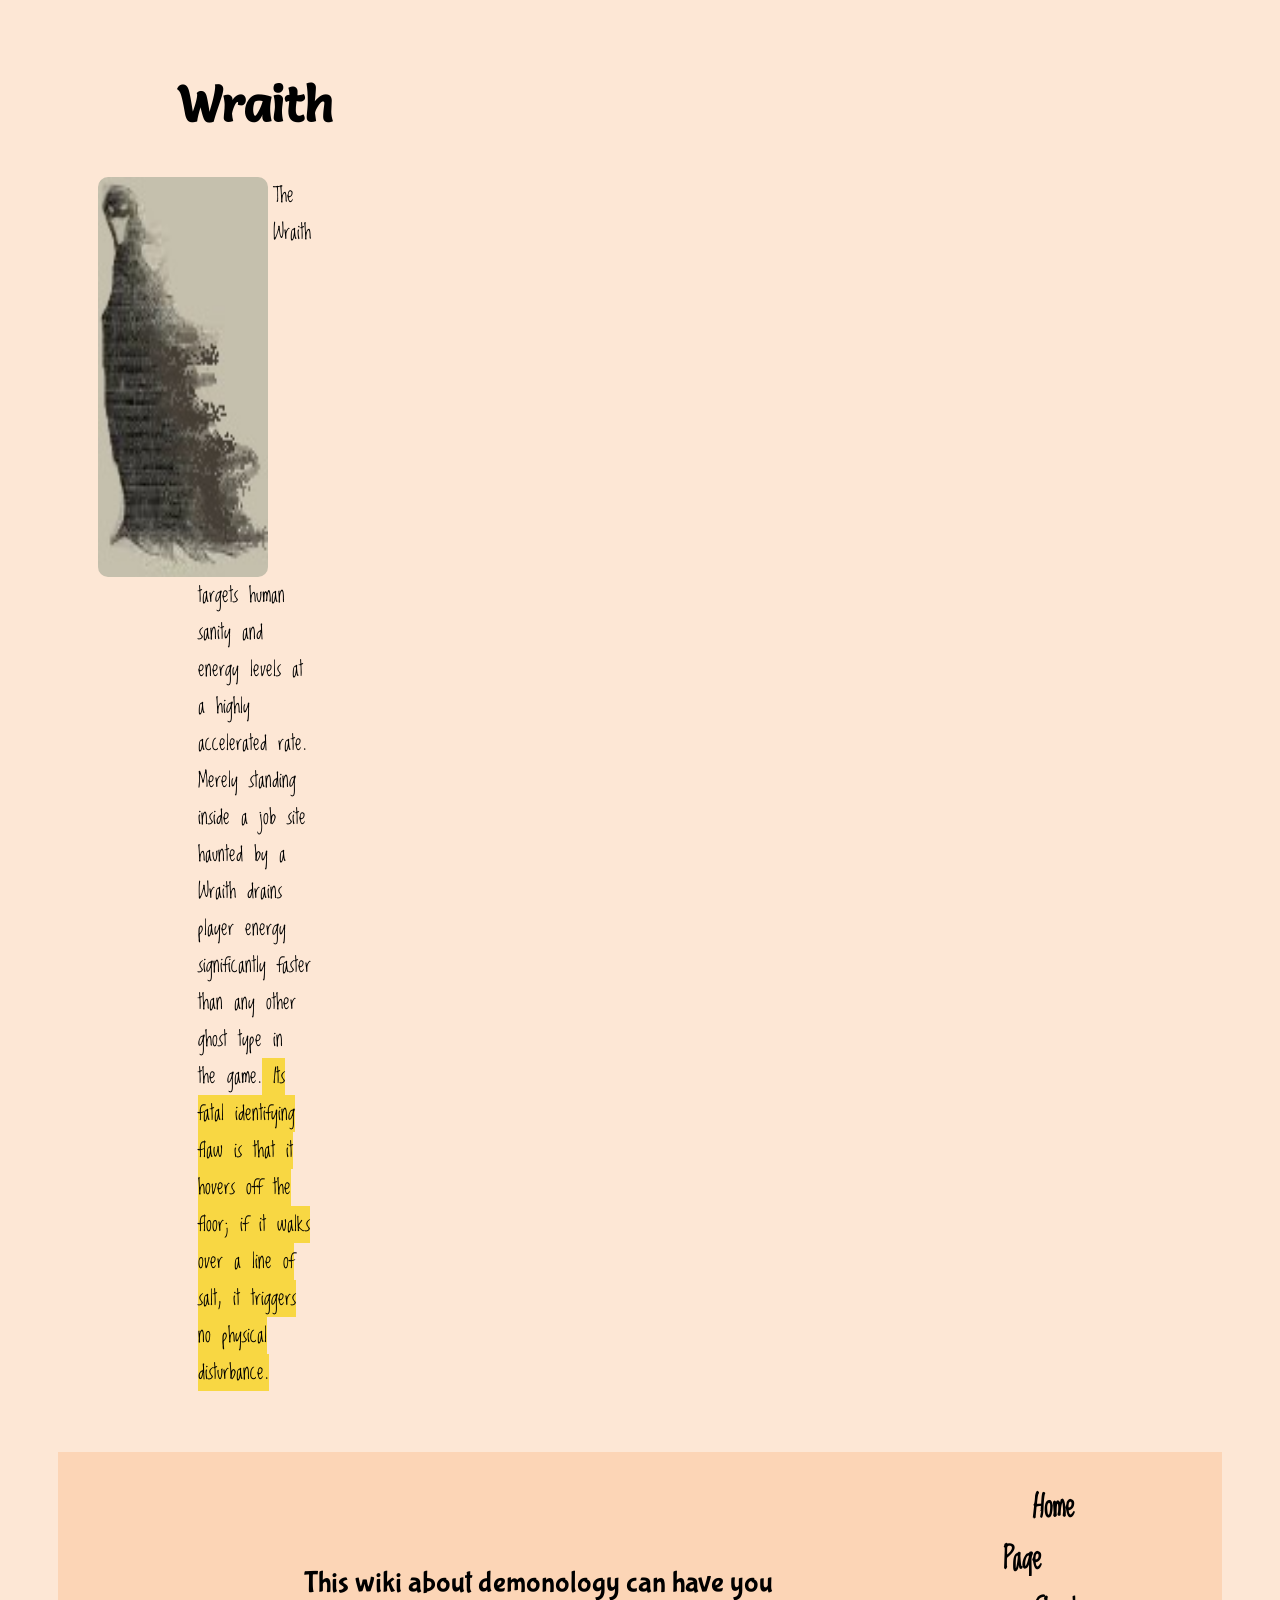
<file: ghosttypes.html>
<html>
    <head>
        <link href="main.css" rel="stylesheet" type="text/css">
        <title>Ghost Types</title>
    </head>
    <body>
        <div class="links">
            <a href="index.html" class="link"><img class='logoimg'src="images/logo3.jpg" alt="demonologywikilogo"></a>
            <a href="ghosttypes.html" class="link now f2">Ghost Types</a>
            <a href="equipment.html" class="link f3">Equipment</a>
            <a href="maptips.html" class="link f4">Map Tips</a>
            <a href="kitty.html" class=" link kitty f5">Kitty.</a>
        </div>

        <body class="ghostsinfo">
            <div class="ghostgrid">
                <div class="card">
                    <div class="ghostbox">
                        <h2>Aswang</h2>
                        <img class='ghostimages'src="images/aswang.jpg" alt="aswang">
                        <p class="column smaller">The Aswang is a vampiric creature heavily empowered by the death of players. Every time it successfully kills a hunter during a match, its movement speed permanently increases, making it exponentially deadlier over time. To counter this aggressive snowball effect, players must lay down lines of salt, which actively slow the Aswang down when walked through.</p>
                    <div style="clear: both;"></div>
                    </div>
                </div>
                <div class="card">
                    <div class="ghostbox">
                        <h2>Banshee</h2>
                        <img class='ghostimages'src="images/banshee.jpg" alt="banshee">
                        <p class="column smaller">The Banshee acts as a loud harbinger of doom, interacting intensely with fragile environments. It is known to target and shatter multiple panes of glass, mirrors, or light bulbs at once when navigating a map. Crucially, it can emit a highly distinctive, mourning wail right at the beginning of a hunt, giving players an immediate audio cue to identify it.</p>
                    <div style="clear: both;"></div>
                    </div>
                </div>
                <div class="card">
                    <div class="ghostbox">
                        <h2>Demon</h2>
                        <img class='ghostimages'src="images/demon.jpg" alt="demon">
                        <p class="column smaller">The Demon stands out as an incredibly hostile threat that targets players even at exceptionally high energy levels. It possesses an incredibly fast hunt frequency, meaning it can chain hunts back-to-back with minimal cooldown time. To aid in survival,<span class="highlight"> the protective Cross item has an expanded range against this entity and will uniquely cause the Demon to float or spin in place while burning.</span></p>
                    <div style="clear: both;"></div>
                    </div>
                </div>
                <div class="card">
                    <div class="ghostbox">
                        <h2>Doppelganger</h2>
                        <img class='ghostimages'src="images/skinwalker.jpg" alt="doppelganger">
                        <p class="column smaller"><span class="highlight2">The Doppelganger is an extremely deceptive shape-shifter that roams away from its favorite room to mimic other entities. It can actively steal and use the signature passive traits of other ghosts—such as throwing objects like a Leviathan or wailing like a Banshee. To make matters worse, it can project entirely fake Ghost Orbs to trick players into choosing the wrong identity.</p>
                    <div style="clear: both;"></div>
                    </div>
                </div>
                <div class="card">
                    <div class="ghostbox">
                        <h2>Dullahan</h2>
                        <img class='ghostimages'src="images/dullahan.jpg" alt="dullahan">
                        <p class="column smaller">The Dullahan functions as a terrifying headless horseman that relies heavily on direct sightlines to kill. Its core hunting mechanic causes it to steadily gain movement speed the longer it maintains an uninterrupted line of sight with a player.<span class="highlight"> Hunters can easily identify this ghost by pulling out a photo camera; it will uniquely appear entirely headless in captured photographs.</span></p>
                    <div style="clear: both;"></div>
                    </div>
                </div>
                <div class="card">
                    <div class="ghostbox">
                        <h2>Dybbuk</h2>
                        <img class='ghostimages'src="images/dybbuk.jpg" alt="dybbuk">
                        <p class="column smaller">The Dybbuk is a malicious entity that interacts aggressively with dead players and physics. <span class="highlight">It has the unique ability to hurl or launch dead player corpses through the air outside of hunts. Its primary weakness lies in its vulnerability to cursed music items; activating a Music Box will instantly stun the Dybbuk in place while the melody plays.</span></p>
                    <div style="clear: both;"></div>
                    </div>
                </div>
                <div class="card">
                    <div class="ghostbox">
                        <h2>Entity</h2>
                        <img class='ghostimages'src="images/entity.jpg" alt="entiity">
                        <p class="column smaller">The Entity is a highly dynamic threat that breaks standard positioning rules by utilizing short-range teleportation. It can instantly teleport across different rooms on a job site to confuse investigators. Furthermore, when it interacts with furniture or objects, it teleports them directly to its current location, leaving behind a signature coloured smoke trail.</p>
                    <div style="clear: both;"></div>
                    </div>
                </div>
                <div class="card">
                    <div class="ghostbox">
                        <h2>Ghoul</h2>
                        <img class='ghostimages'src="images/ghoul.jpg" alt="ghoul">
                        <p class="column smaller">The Ghoul is a loud, chaotic ghost type that is uniquely agitated by player activity and communication. It becomes heavily enraged and initiates immediate hunts if players talk too much, type rapidly in chat, or spam queries into the Spirit Box. However, its distinct electronic weakness prevents it from shorting out lights or disabling gear during a hunt.</p>
                    <div style="clear: both;"></div>
                    </div>
                </div>
                <div class="card">
                    <div class="ghostbox">
                        <h2>Keres</h2>
                        <img class='ghostimages'src="images/keres.jpg" alt="keres">
                        <p class="column smaller">The Keres acts as an angel of death that actively preys upon the weak. It possesses a targeting mechanic that forces it to track down and chase the specific hunter currently holding the lowest energy levels. Despite this predatory nature, it has a notable fallback trait where its overall movement speed drops by 10% after securing a kill.</p>
                    <div style="clear: both;"></div>
                    </div>
                </div>
                <div class="card">
                    <div class="ghostbox">
                        <h2>Leviathan</h2>
                        <img class='ghostimages'src="images/leviathan.jpg" alt="leviathan">
                        <p class="column smaller">The Leviathan is a highly active spirit capable of throwing multiple environmental objects at the exact same time. Unlike most ghosts that suffer a strict action cooldown, its item throws can overlap, which triggers a distinctive laser-like "zing" audio cue. It is also the only ghost type in the game capable of flipping light switches completely off outside of active hunts.</p>
                    <div style="clear: both;"></div>
                    </div>
                </div>
                <div class="card">
                    <div class="ghostbox">
                        <h2>Nightmare</h2>
                        <img class='ghostimages'src="images/nightmare.jpg" alt="nightmare">
                        <p class="column smaller">The Nightmare preys entirely on the senses by inducing complex auditory and environmental hallucinations. It can trick players by projecting fake broken glass noises or lowering room temperatures across non-ghost rooms to mask its true location. It deals much better with total darkness, receiving a massive spike in hunt frequency if players leave its room dark.</p>
                    <div style="clear: both;"></div>
                    </div>
                </div>
                <div class="card">
                    <div class="ghostbox">
                        <h2>Oni</h2>
                        <img class='ghostimages'src="images/oni.jpg" alt="oni">
                        <p class="column smaller">The Oni is widely feared as one of the fastest passively moving threats in the game. During active hunts, it continuously sprints at maximum speed, producing exceptionally fast, heavy footstep sounds that warn players not to loop it. Outside of hunts, it exhibits a high manifestation rate, frequently showing its physical model to players.</p>
                    <div style="clear: both;"></div>
                    </div>
                </div>
                <div class="card">
                    <div class="ghostbox">
                        <h2>Phantom</h2>
                        <img class='ghostimages'src="images/phantom.jpg" alt="phantom">
                        <p class="column smaller">The Phantom behaves as an ethereal apparition that alters standard hunt visibility mechanics. While pursuing players, it blinks back and forth between a visible state and an invisible state at a much slower rate than typical ghosts. This makes it harder to track visually, especially because it moves significantly faster while it is completely invisible.</p>
                    <div style="clear: both;"></div>
                    </div>
                </div>
                <div class="card">
                        <div class="ghostbox">
                        <h2>Ravager</h2>
                        <img class='ghostimages'src="images/ravager.jpg" alt="ravager">
                        <p class="column smaller">A Ravager is a violent manifestation that uses their environment as a weapon. Ravagers announce themselves through destruction. Overturned furniture, thrown objects, and sudden bursts of chaotic movement. Ravagers can throw multiple objects at once. All abilities leave EMF level 5.</p>
                    <div style="clear: both;"></div>
                    </div>
                </div>
                <div class="card">
                    <div class="ghostbox">
                        <h2>Revenant</h2>
                        <img class='ghostimages'src="images/revenant.jpg" alt="revenant">
                        <p class="column smaller">The Revenant is a vengeful, relentless entity built purely to terrorize groups in rapid succession. It possesses an incredibly low hunt cooldown, giving survivors virtually no time to rest or gather evidence between aggressive phases. Its single saving grace is that if it manages to successfully kill a hunter, its active hunt instantly cuts short.</p>
                    <div style="clear: both;"></div>
                    </div>
                </div>
                <div class="card">
                    <div class="ghostbox">
                        <h2>Shadow</h2>
                        <img class='ghostimages'src="images/shadow.jpg" alt="shadow">
                        <p class="column smaller">The Shadow is a passive and incredibly timid entity that completely avoids human contact. It prefers to reside in absolute darkness, meaning its physical and supernatural activity drops off significantly in well-lit rooms. Because it blends so deeply with its surroundings, it barely changes environmental temperatures, making thermometer readings oddly high.</p>
                    <div style="clear: both;"></div>
                    </div>
                </div>
                <div class="card">
                    <div class="ghostbox">
                        <h2>Siren</h2>
                        <img class='ghostimages'src="images/siren.jpg" alt="siren">
                        <p class="column smaller">The Siren acts as a deceptive manipulator of player movement and standard equipment. Any hunter that gets caught in the direct line of sight of a Siren during a hunt will have their movement speed forcefully reduced, making escape difficult. Additionally, it interacts uniquely with the Spirit Box by emitting an eerie humming sound rather than a vocal response.</p>
                    <div style="clear: both;"></div>
                    </div>
                </div>
                <div class="card">
                    <div class="ghostbox">
                        <h2>Specter</h2>
                        <img class='ghostimages'src="images/specter.jpg" alt="specter">
                        <p class="column smaller">The Specter is a highly territorial, localized ghost that is deeply bound to its favorite room. It will almost never roam or leave its room outside of hunts, often appearing completely stationary on scanning equipment. While it completely lacks aggressive hunt modifiers, it compensates by throwing surrounding objects around its room at a high rate.</p>
                    <div style="clear: both;"></div>
                    </div>
                </div>
                <div class="card">
                    <div class="ghostbox">
                        <h2>Spirit</h2>
                        <img class='ghostimages'src="images/spirit.jpg" alt="spirit">
                        <p class="column smaller">The Spirit is an elemental entity with zero prominent tracking advantages or aggressive hunt strengths. Its primary mechanical identity revolves entirely around its ability to manipulate nearby open fire sources. It can interact with lit candles left by hunters,<span class="highlight"> shifting the color of the flames to completely negate the candle's ability to reduce passive energy drain.</span></p>
                    <div style="clear: both;"></div>
                    </div>
                </div>
                <div class="card">
                    <div class="ghostbox">
                        <h2>The Wisp</h2>
                        <img class='ghostimages'src="images/thewisp.jpg" alt="the wisp">
                        <p class="column smaller">The Wisp is a swamp-born spirit with a heavy physical affinity for open fire and light sources.<span class="highlight"> It can passively walk directly through ignited lines of Holy Oil, catching fire visually while completely ignoring the barrier.</span> While it can roam freely, it always teleports back to its favorite room to begin an active hunt, and it can secretly relight blown-out candles.</p>
                    <div style="clear: both;"></div>
                    </div>
                </div>
                <div class="card">
                    <div class="ghostbox">
                        <h2>Umbra</h2>
                        <img class='ghostimages'src="images/umbra.jpg" alt="umbra">
                        <p class="column smaller">The Umbra is a weightless, shadow-born entity that moves around job sites like a silent predator. Because it is as light as air,<span class="highlight"> it produces absolutely no footstep audio cues whatsoever while actively hunting down players.</span> To balance this extreme stealth advantage, passing through well-lit rooms drastically drains its momentum and slows its movement speed.</p>
                    <div style="clear: both;"></div>
                    </div>
                </div>
                <div class="card">
                        <div class="ghostbox">
                        <h2>Vesper</h2>
                        <img class='ghostimages'src="images/vesper.jpg" alt="vesper">
                        <p class="column smaller">Vespers are the malignant lingering souls of creatures living in complete darkness. They've evolved to rely on soley on their auditory senses, a sort of echolocation, making them adept hunters despite lacking ocular vision of any kind. Vespers rely solely on sound to hunt. <span class="highlight">They can track through walls.</span></p>
                    <div style="clear: both;"></div>
                    </div>
                </div>
                <div class="card">
                    <div class="ghostbox">
                        <h2>Vex</h2>
                        <img class='ghostimages'src="images/vex.jpg" alt="vex">
                        <p class="column smaller">The Vex is an anomalous entity that completely bypasses physical boundaries and scanning tools.<span class="highlight"> It possesses a passive phase ability that allows it to float straight through solid doors and walls during hunts to cut off fleeing players.</span> Furthermore, it remains entirely invisible to LIDAR map scanners, yielding zero red dots or spatial tracking points.</p>
                    <div style="clear: both;"></div>
                    </div>
                </div>
                <div class="card">
                    <div class="ghostbox">
                        <h2>Wendigo</h2>
                        <img class='ghostimages'src="images/wendigo.jpg" alt="wendigo">
                        <p class="column smaller">The Wendigo is a monstrous, malformed entity that grows much stronger as a match turns sour. Its movement speed steadily escalates based on the decreasing energy levels of the hunters present around it. Despite its sheer power during hunts, it is deeply afraid of fire and cannot initiate a hunt if it is close to open flames.</p>
                    <div style="clear: both;"></div>
                    </div>
                </div>
                <div class="card">
                        <div class="ghostbox">
                        <h2>Wraith</h2>
                        <img class='ghostimages'src="images/wraith.jpg" alt="wraith">
                        <p class="column smaller">The Wraith targets human sanity and energy levels at a highly accelerated rate. Merely standing inside a job site haunted by a Wraith drains player energy significantly faster than any other ghost type in the game.<span class="highlight"> Its fatal identifying flaw is that it hovers off the floor; if it walks over a line of salt, it triggers no physical disturbance.</span></p>
                    <div style="clear: both;"></div>
                    </div>
                </div>
            </div>
        <div class="footer">
          <div class="biter">
            <img class="biterimg" src="images/biter.jpg" alt="biterplush">
          </div>
          <div class="smacker">
            <p class="footerfont">
            This wiki about demonology can have you flabberghasted.<br>
            Information about the 25 different ghosts currently in-game,<br>
            the equipment explained and visually shown to represent the evidence,<br>
            tips you can use on different and various maps and lastly KITTY.<br>
            Images were modified but found in Google.
            </p>
          </div>
          <div class="dastupids">
            <p>
            <a href="index.html" class="link now f1 foot">Home Page</a><br>
            <a href="ghosttypes.html" class="link f2 foot">Ghost Types</a><br>
            <a href="equipment.html" class="link f3 foot">Equipment</a><br>
            <a href="maptips.html" class="link f4 foot">Map Tips</a><br>
            <a href="kitty.html" class=" link kitty f5 foot">Kitty.</a><br>
            </p>
          </div>
        </div>
    </body>
</html>
</file>
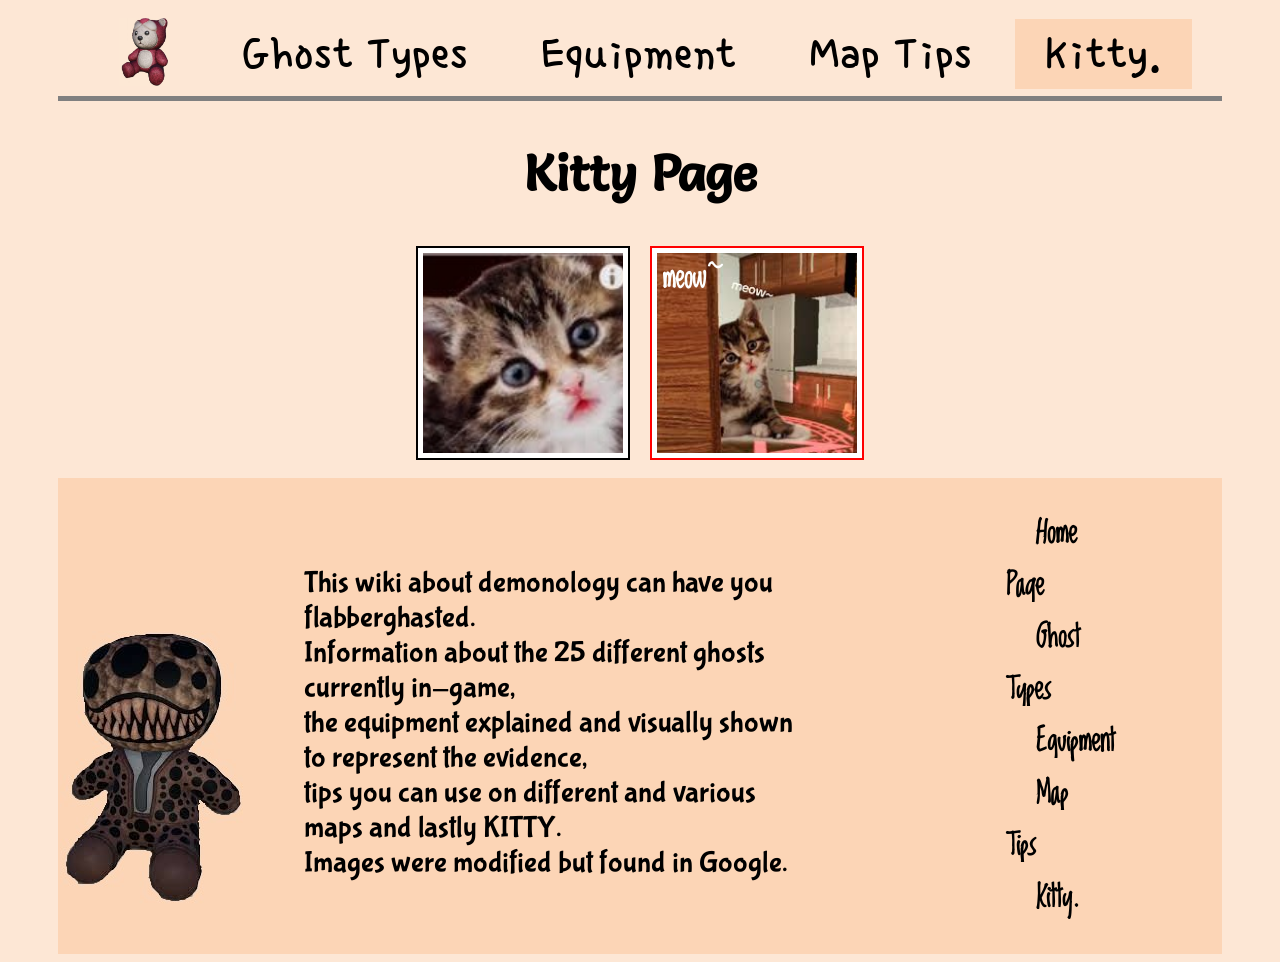
<file: kitty.html>
<html>
    <head>
        <link href="main.css" rel="stylesheet" type="text/css">
        <title>KITTY!!</title>
    </head>
    <body>
        <div class="links">
            <a href="index.html" class="link"><img class='logoimg'src="images/logo3.jpg" alt="demonologywikilogo"></a>
            <a href="ghosttypes.html" class="link f2">Ghost Types</a>
            <a href="equipment.html" class="link f3">Equipment</a>
            <a href="maptips.html" class="link f4">Map Tips</a>
            <a href="kitty.html" class="link kitty now f5">Kitty.</a>
        </div>
        
        <div class="kitty-section">
              <h2>Kitty Page</h2>
              <div class="kitty-row">
                  <div class="kitty-box">
                      <img src="images/cat1.jpg" alt="Cat Profile">
                  </div>
                  <div class="kitty-box red-border">
                      <img src="images/cat2.jpg" alt="Cat Ritual">
                      <p class="meow-text">meow~</p>
                  </div>
              </div>
        </div><br>
        <!--
        <div class="tryborder">
             <img src="images/Trypophobia.jpg" alt="Trypohpobia in Settings">
        </div>
        -->
        <div class="footer">
          <div class="biter">
            <img class="biterimg" src="images/biter.jpg" alt="biterplush">
          </div>
          <div class="smacker">
            <p class="footerfont">
            This wiki about demonology can have you flabberghasted.<br>
            Information about the 25 different ghosts currently in-game,<br>
            the equipment explained and visually shown to represent the evidence,<br>
            tips you can use on different and various maps and lastly KITTY.<br>
            Images were modified but found in Google.
            </p>
          </div>
          <div class="dastupids">
            <p>
            <a href="index.html" class="link now f1 foot">Home Page</a><br>
            <a href="ghosttypes.html" class="link f2 foot">Ghost Types</a><br>
            <a href="equipment.html" class="link f3 foot">Equipment</a><br>
            <a href="maptips.html" class="link f4 foot">Map Tips</a><br>
            <a href="kitty.html" class=" link kitty f5 foot">Kitty.</a><br>
            </p>
          </div>
        </div>
    </body>
</html>
</file>
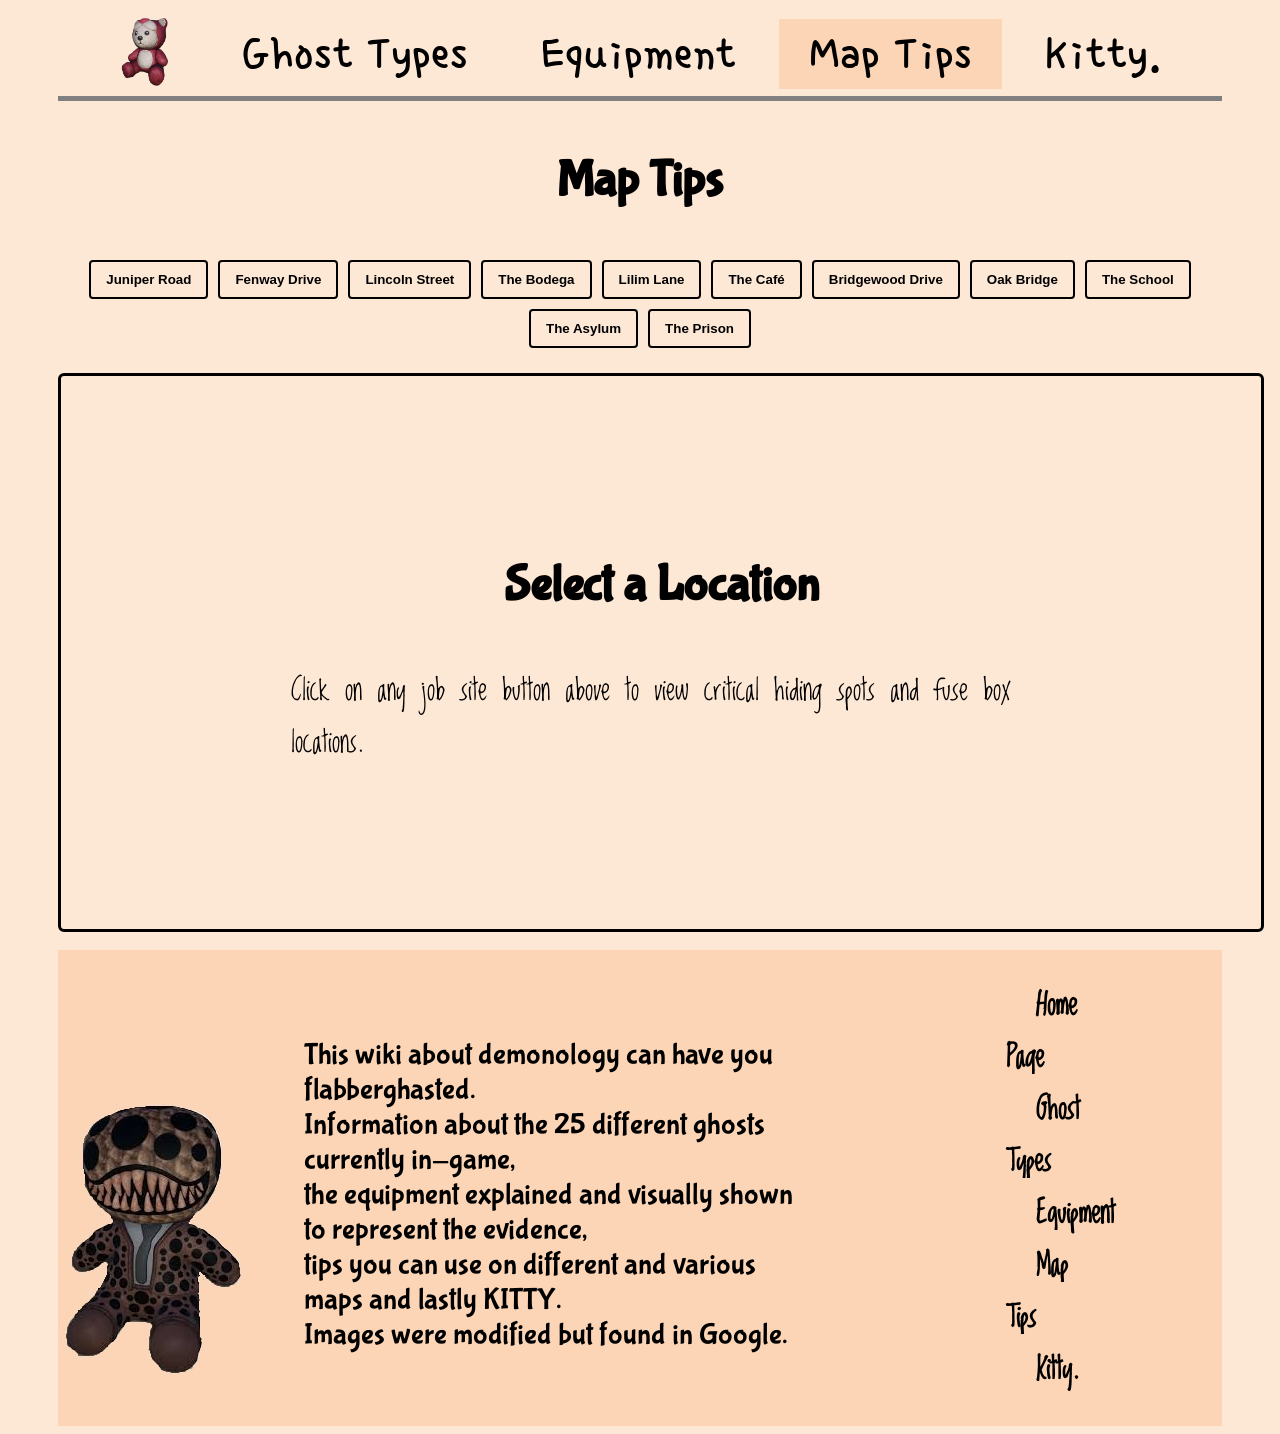
<file: maptips.html>
<html>
    <head>
        <link href="main.css" rel="stylesheet" type="text/css">
        <title>Map Tips</title>
    </head>
    <body>
        <div class="links">
            <a href="index.html" class="link"><img class='logoimg'src="images/logo3.jpg" alt="demonologywikilogo"></a>
            <a href="ghosttypes.html" class="link f2">Ghost Types</a>
            <a href="equipment.html" class="link f3">Equipment</a>
            <a href="maptips.html" class="link now f4">Map Tips</a>
            <a href="kitty.html" class="link kitty f5">Kitty.</a>
        </div>
        <h3>Map Tips</h3>
        
            <div class="button-grid">
            <button class="map-btn" onclick="openMap('juniper')">Juniper Road</button>
            <button class="map-btn" onclick="openMap('fenway')">Fenway Drive</button>
            <button class="map-btn" onclick="openMap('lincoln')">Lincoln Street</button>
            <button class="map-btn" onclick="openMap('bodega')">The Bodega</button>
            <button class="map-btn" onclick="openMap('lilim')">Lilim Lane</button>
            <button class="map-btn" onclick="openMap('cafe')">The Café</button>
            <button class="map-btn" onclick="openMap('bridgewood')">Bridgewood Drive</button>
            <button class="map-btn" onclick="openMap('oakbridge')">Oak Bridge</button>
            <button class="map-btn" onclick="openMap('school')">The School</button>
            <button class="map-btn" onclick="openMap('asylum')">The Asylum</button>
            <button class="map-btn" onclick="openMap('prison')">The Prison</button>
        </div>
        <div class="tips-display-box">
                <!-- DEFAULT MESSAGE -->
            <div id="default-msg" class="map-card" style="display: block;">
                <h3>Select a Location</h3>
                <p>Click on any job site button above to view critical hiding spots and fuse box locations.</p>
            </div>

                <!-- 1. JUNIPER ROAD -->
            <div id="juniper" class="map-card column3 spacing text" style="display: none;">
                <div><img class='mapimgs'src="images/JuniperRoad.jpg" alt="JuniperRoad"></div>
                <h3>Juniper Road (Small)</h3>
                <p><strong>Fuse Box:</strong> Always inside the Kitchen Pantry.</p>
                <p><strong>Strategy:</strong> Easiest starter setup. Use the main Bedroom closets to quickly dodge hunts, or loop safely around the living room tables.</p>
            </div>

                <!-- 2. FENWAY DRIVE -->
            <div id="fenway" class="map-card column3 spacing text" style="display: none;">
                <div><img class='mapimgs'src="images/FenwayDrive.jpg" alt="FenwayDrive"></div>
                <h3>Fenway Drive (Small)</h3>
                <p><strong>Fuse Box:</strong> Located inside the Garage.</p>
                <p><strong>Strategy:</strong> Very compact layout. Check the Master Bedroom and Dining room early for Cursed Mirror spawns.</p>
            </div>

                <!-- 3. LINCOLN STREET -->
            <div id="lincoln" class="map-card column3 spacing text" style="display: none;">
                <div><img class='mapimgs'src="images/LincolnStreet.jpg" alt="LincolnStreet"></div>
                <h3>Lincoln Street (Small)</h3>
                <p><strong>Fuse Box:</strong> Spawns either inside the Garage or straight down in the Basement.</p>
                <p><strong>Strategy:</strong> Clear your paths early. Use custom game modes here to safely scout line-of-sight loops without hunts active.</p>
            </div>

                <!-- 4. THE BODEGA -->
            <div id="bodega" class="map-card column3 spacing text" style="display: none;">
                <div><img class='mapimgs'src="images/Bodega.jpg" alt="Bodega"></div>
                <h3>The Bodega (Small)</h3>
                <p><strong>Fuse Box:</strong> Found inside the downstairs Washroom or the first room upstairs.</p>
                <p><strong>Strategy:</strong> Tight space alerts! Avoid sticking to thin shelf corridors where breaking line-of-sight is hard. Use the Cold Storage room for loops.</p>
            </div>

                <!-- 5. LILIM LANE -->
            <div id="lilim" class="map-card column3 spacing text" style="display: none;">
                <div><img class='mapimgs'src="images/LilimLane.jpg" alt="LilimLane"></div>
                <h3>Lilim Lane (Medium)</h3>
                <p><strong>Fuse Box:</strong> Located outside in the laundry shed structure.</p>
                <p><strong>Strategy:</strong> Watch your sanity values. The outside areas give extra running paths, but moving back inside can bottleneck your team easily.</p>
            </div>

                <!-- 6. THE CAFÉ -->
            <div id="cafe" class="map-card column3 spacing text" style="display: none;">
                <div><img class='mapimgs'src="images/Cafe.jpg" alt="Cafe"></div>
                <h3>The Café (Medium)</h3>
                <p><strong>Fuse Box:</strong> Spawns inside the Kitchen room or back in the Alleyway.</p>
                <p><strong>Strategy:</strong> Use the counter spaces to block ghost pathfinding lines. Watch your exit pathways if utilizing the Alley layout.</p>
            </div>

                <!-- 7. BRIDGEWOOD DRIVE -->
            <div id="bridgewood" class="map-card column3 spacing text" style="display: none;">
                <div><img class='mapimgs'src="images/BridgewoodDrive.jpg" alt="BridgewoodDrive"></div>
                <h3>Bridgewood Drive (Medium)</h3>
                <p><strong>Fuse Box:</strong> Both spawns are downstairs—either in the Storage Room or directly in the Garage.</p>
                <p><strong>Strategy:</strong> Great structural balance. Ensure you check the perimeter paths early to secure an escape route into the open yard.</p>
            </div>

                <!-- 8. OAK BRIDGE -->
            <div id="oakbridge" class="map-card column3 spacing text" style="display: none;">
                <div><img class='mapimgs'src="images/OakbridgeEstates.jpg" alt="OakbridgeEstates"></div>
                <h3>Oak Bridge (Medium)</h3>
                <p><strong>Fuse Box:</strong> Spawns at the far end of the interior hallway, or out on the exterior building corner.</p>
                <p><strong>Strategy:</strong> Spreads across multiple segmented house layouts. Coordinate with tools like the Spirit Box to rapidly narrow down the correct ghost zone.</p>
            </div>

                <!-- 9. THE SCHOOL -->
            <div id="school" class="map-card column3 spacing text" style="display: none;">
                <div><img class='mapimgs'src="images/School.jpg" alt="School"></div>
                <h3>The School (Large)</h3>
                <p><strong>Fuse Box:</strong> Spawns at the far end of the upper-floor hallway, or out on the exterior building corner.</p>
                <p><strong>Strategy:</strong> High item spread. Keeps light placements limited. Use custom hallway loops to outrun active hunting threats.</p>
            </div>

                <!-- 10. THE ASYLUM -->
            <div id="asylum" class="map-card column3 spacing text" style="display: none;">
                <div><img class='mapimgs'src="images/Asylum.jpg" alt="Asylum"></div>
                <h3>The Asylum (Large)</h3>
                <p><strong>Fuse Box:</strong> Spawns at the far end of the map, or out on the exterior building corner.</p>
                <p><strong>Strategy:</strong> Massive structure layout. Never explore deep corridors completely alone without having active sanity pills tracking your meters.</p>
            </div>

                <!-- 11. THE PRISON -->
            <div id="prison" class="map-card column3 spacing text" style="display: none;">
                <div><img class='mapimgs'src="images/Prison.jpg" alt="Prison"></div>
                <h3>The Prison (Large)</h3>
                <p><strong>Fuse Box:</strong> Spawns at the upper-floor rooms, or out on the exterior building court.</p>
                <p><strong>Strategy:</strong> Multi-floor risk zone. Leverage cell block corridor structural paths to loop standard speed ghosts. Look out for Music Boxes in the Library or Cell 2.</p>
            </div>

        </div>
        <script>
            function openMap(mapId) {
                var cards = document.getElementsByClassName("map-card");
                for (var i = 0; i < cards.length; i++) {
                    cards[i].style.display = "none";
                }
                document.getElementById(mapId).style.display = "block";
                document.getElementById("default-msg").style.display = "none";
            }
        </script><br>


        <div class="footer">
          <div class="biter">
            <img class="biterimg" src="images/biter.jpg" alt="biterplush">
          </div>
          <div class="smacker">
            <p class="footerfont">
            This wiki about demonology can have you flabberghasted.<br>
            Information about the 25 different ghosts currently in-game,<br>
            the equipment explained and visually shown to represent the evidence,<br>
            tips you can use on different and various maps and lastly KITTY.<br>
            Images were modified but found in Google.
            </p>
          </div>
          <div class="dastupids">
            <p>
            <a href="index.html" class="link now f1 foot">Home Page</a><br>
            <a href="ghosttypes.html" class="link f2 foot">Ghost Types</a><br>
            <a href="equipment.html" class="link f3 foot">Equipment</a><br>
            <a href="maptips.html" class="link f4 foot">Map Tips</a><br>
            <a href="kitty.html" class=" link kitty f5 foot">Kitty.</a><br>
            </p>
          </div>
        </div>
    </body>
</html>
</file>
<file: main.css>
@import url('https://fonts.googleapis.com/css?family=Sigmar+One');
@import url('https://fonts.googleapis.com/css2?family=Loved+by+the+King');
@import url('https://fonts.googleapis.com/css2?family=Bubblegum+Sans');
@import url('https://fonts.googleapis.com/css2?family=Single+Day');
@import url('https://fonts.googleapis.com/css2?family=Mouse+Memoirs');
@import url('https://fonts.googleapis.com/css2?family=Salsa');
@import url('https://fonts.googleapis.com/css2?family=Indie+Flower');
@import url('https://fonts.googleapis.com/css2?family=DynaPuff');
@import url('https://fonts.googleapis.com/css2?family=Sour+Gummy');
@import url('https://fonts.googleapis.com/css2?family=Chicle');
@import url('https://fonts.googleapis.com/css2?family=Luckiest+Guy');
@import url('https://fonts.googleapis.com/css2?family=Roboto');

body {
    background-color: rgb(253, 231, 213);
}

.ghostsinfo{
    background-color: rgb(253, 231, 213);
    font-size: 5px;
}

.f1:hover {
    font-family: 'Indie Flower';
}

.f2:hover {
    font-family: 'DynaPuff';
    font-size: 35px;
}

.f3:hover {
    font-family: 'Sour Gummy';
    font-size: 35px;
}

.f4:hover {
    font-family: 'Chicle';
    font-size: 35px;
}

.f5:hover {
    font-family: 'Roboto';
    font-size: 35px;
}

h1 {
    font-size: 100px;
    text-align: center;
}

h2 {
    text-align: center;
    font-size: 50px;
    font-family: 'Salsa';
}

h3 {
    font-size: 50px;
    text-align: center;
    font-family: 'Bubblegum Sans';
}

.startimg {
    width: auto;
    padding: auto;
    display: block;
    margin-left: auto;
    margin-right: auto;
    margin-top: 20px;
    border: 5px solid gray;
    padding: auto;
}

.link {
    font-size: 50px;
    font-style: none;
    text-align: center;
    padding: 10px 30px 10px 30px;
    text-decoration: none;
    color: black;
    text-anchor: middle;
}

.links {
    background-color: rgb(253, 231, 213);
    margin-bottom: 20px;
    font-size: 50px;
    font-family: 'Single Day';
    border-bottom: 5px solid gray;
    text-decoration: none;
    color: black;
    padding: 10px 30px 10px 30px;
    text-align: center;
}

p {
    font-size: 30px;
    text-align: left;
    font-family: 'Loved by the King';
    margin-left: 50px;
    margin-right: 100px;
    margin-left: 100px;
}

.background {
    background-color: rgb(253, 231, 213);
}

.kittyuh {
    width: 20%;
}

.ghosttitles {
    font-family: 'Mouse Memoirs';
    font-size: 50px;
}

.ghostimages {
    border-radius: 10px;
    width: 170px;
    height: 400px;
    margin-right: 5px;
    float: left;
}

.colummn {
    float: right;
    width: 40%;
    padding: 10px;
    text-align: center;
    font-size: 5px;
}

.card {
    background-color: rgb(253, 231, 213);
    padding: 20px;
    margin-top: 20px;
    font-size: 5px;
}

.ghostbox {
    padding: 20px;
    font-size: 5px;
}

.now {
    background-color: rgb(252, 213, 182);
}

.ghostgrid {
    display: grid;
    grid-template-columns: 1fr 1fr 1fr;
    gap: 10px;
    font-size: 5px;
}

.footer {
  left: 0;
  bottom: 0;
  width: 100%;
  background-color: rgb(252, 213, 182);
  color: black;
  text-align: center;
  font-weight: none;
}

.biter {
    display: inline-block;
    width: 12%
}

.smacker {
    display: inline-block;
    width: 60%;
    text-align: justify;
    vertical-align: 200%;
}

.dastupids {
    display: inline-block;
    width: 27%;
    font-weight: bold;
}

.foot {
    background-color: rgb(252, 213, 182);
    font-size: 30px;
}

.biterimg {
    margin-top: 50px;
}
.potato {
    width: 10%;
}

.highlight {
    background-color: rgb(248, 215, 67);
}

.highlight2 {
    background-color: rgb(238, 109, 109);
}

.footerfont {
    font-family: 'Bubblegum Sans';
}

.logoimg {
    width: 50px;
    vertical-align: bottom;
}

.smaller {
    font-size: 21px;
}

html {
    margin-left: 50px;
    margin-right: 50px;
}

.kitty-row {
    display: flex;
    justify-content: center;
    gap: 20px;
}


.kitty-box {
    background-color: white;
    border: 2px solid black;
    width: 200px;
    height: 200px;
    padding: 5px;
    position: relative; 
}


.red-border {
    border: 2px solid red;
}


.kitty-box img {
    width: 100%;
    height: 100%;
    object-fit: cover;
}

.tryborder {
    background-color: white;
    border: 2px solid black;
    padding: 5px;
    object-fit: cover;
    display: flex;
    justify-content: center;
    position: relative;
    width: 50%;
    height: 50%;
}

.meow-text {
    position: absolute;
    top: 5px;
    left: 10px;
    color: white;
    font-weight: bold;
    margin: 0;
}

.map-info-box {
    background-color: rgb(253, 231, 213);
    border: 2px solid black;
    padding: 15px;
    margin-top: 10px;
}

.map-buttons button {
    padding: 10px;
    font-weight: bold;
    cursor: pointer;
    background-color: rgb(252, 213, 182);
}

.item-row {
    display: flex;
    background-color: rgb(253, 231, 213);
    border: 1px solid black;
    padding: 20px;
    margin-bottom: 15px;
    align-items: center; 
}

.item-squares {
    display: flex;
    gap: 10px;
    margin-right: 10px;
}
/*
.grey-box, .black-box {
    width: 200px;
    height: 200px;
    border: 1px solid black;
    color: white;
    font-size: 12px;
    display: inline-block;
    align-items: center;
    justify-content: center;
    margin-right: 10px;
}
*/
.grey-box { 
    background-color: grey; 
}
.black-box { 
    background-color: black; 
}

h4 {
    font-size: 25px;
    text-align: center;
}

.spacing {
    margin-right: 50px;
}

.column2 {
    display: grid;
    grid-template-columns: 1fr 1fr;
}

.testequip {
    width: 200px;
    height: 200px;
    border: 1px solid black;
    color: white;
    font-size: 12px;
    display: inline-block;
    align-items: center;
    justify-content: center;
    margin-right: 10px;
}

.other {
    text-align: center;
}

.button-grid {
    display: flex;
    flex-wrap: wrap;
    gap: 10px;
    justify-content: center;
    margin-bottom: 25px;
}

.map-btn {
    background-color: rgb(253, 231, 213);
    border: 2px solid black;
    padding: 10px 15px;
    font-weight: bold;
    cursor: pointer;
    border-radius: 4px;
}

.tips-display-box {
    background-color: rgb(253, 231, 213);
    border: 3px solid black;
    padding: 100px;
    width: 1000px;
    margin: 0 auto;
    border-radius: 6px;
    min-height: 120px;
}

.map-card {
    display: grid;
    padding: 30px;
}

.column3 {
    display: grid;
    grid-template-columns: 1fr 1fr;
}

.map-btn:hover {
    background-color: rgb(250, 216, 189);
}

.mapimgs {
    float: right;
    margin-bottom: 100px;
    margin: auto;
    margin-left: 100px;
}

.text {
    text-align: left;
}
</file>
